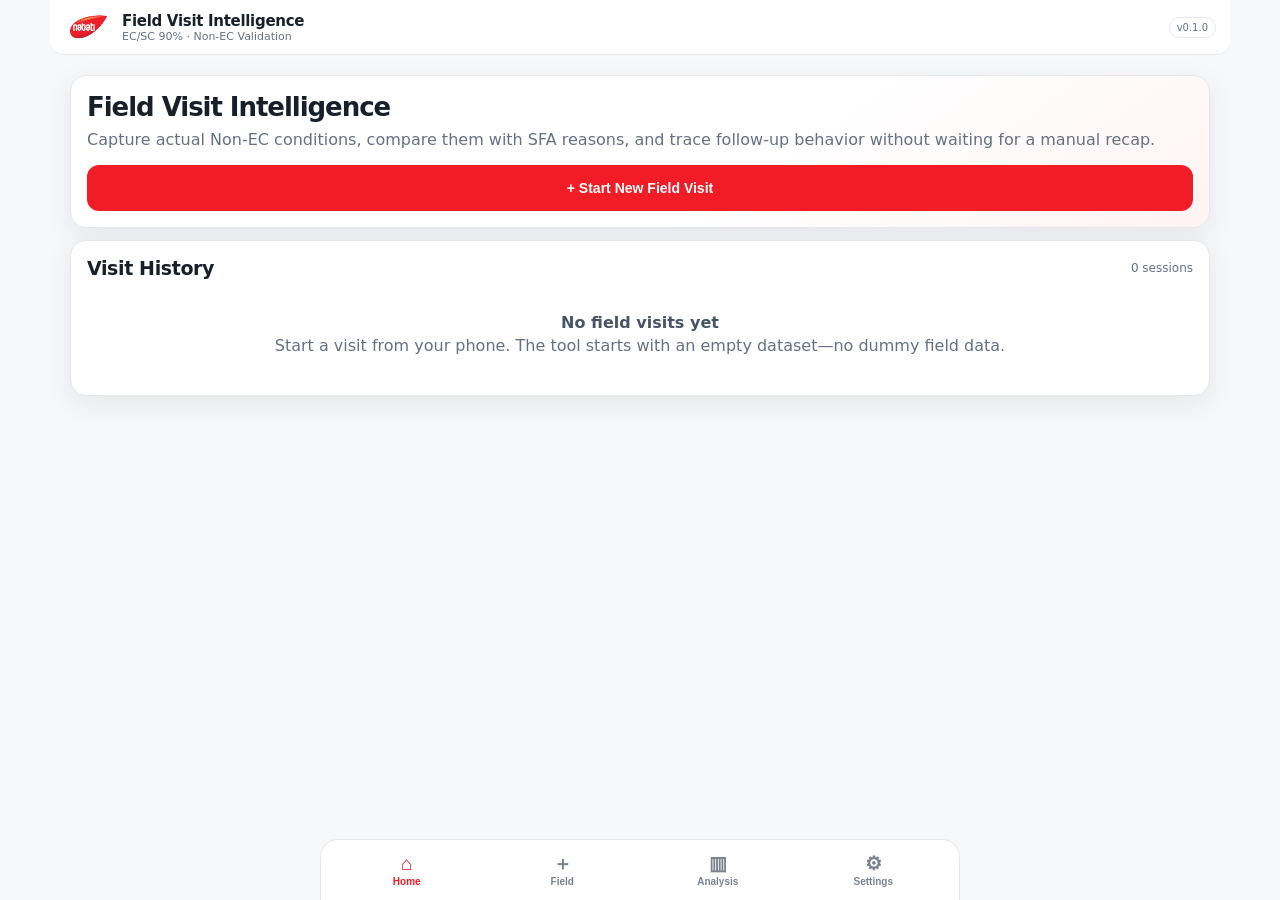
<file: rollback/v0.1.0/index.html>
<!doctype html>
<html lang="en">
<head>
<meta charset="utf-8" />
<meta name="viewport" content="width=device-width,initial-scale=1,viewport-fit=cover" />
<meta name="theme-color" content="#f21c26" />
<title>Nabati Field Visit Intelligence</title>
<style>
:root{
  --red:#f21c26; --red-dark:#c9141d; --ink:#17202a; --muted:#667085; --line:#e5e7eb;
  --bg:#f7f8fa; --card:#fff; --good:#16794b; --warn:#a15c00; --bad:#ba1a1a; --blue:#2457d6;
  --radius:16px; --shadow:0 8px 28px rgba(16,24,40,.08);
}
*{box-sizing:border-box} html,body{margin:0;padding:0;background:var(--bg);color:var(--ink);font-family:Inter,ui-sans-serif,system-ui,-apple-system,BlinkMacSystemFont,"Segoe UI",sans-serif}
body{min-height:100vh}.app{max-width:1180px;margin:0 auto;min-height:100vh;padding-bottom:84px}
.topbar{position:sticky;top:0;z-index:30;background:rgba(255,255,255,.96);backdrop-filter:blur(10px);border-bottom:1px solid var(--line);padding:max(10px,env(safe-area-inset-top)) 14px 10px;display:flex;align-items:center;gap:10px}
.logo{width:48px;height:34px;object-fit:contain}.brand{min-width:0}.brand-title{font-weight:850;letter-spacing:-.02em;font-size:15px}.brand-sub{font-size:11px;color:var(--muted)}
.version{margin-left:auto;font-size:10px;color:var(--muted);padding:4px 7px;border:1px solid var(--line);border-radius:999px;background:white}
main{padding:14px}.screen{display:none}.screen.active{display:block}.card{background:var(--card);border:1px solid var(--line);border-radius:var(--radius);box-shadow:var(--shadow);padding:16px;margin-bottom:12px}
.hero{background:linear-gradient(145deg,#fff 0,#fff 60%,#fff3f3 100%)}
h1,h2,h3,p{margin-top:0}h1{font-size:26px;letter-spacing:-.04em;margin-bottom:8px}h2{font-size:19px;letter-spacing:-.02em;margin-bottom:10px}h3{font-size:15px;margin-bottom:8px}.muted{color:var(--muted)}.small{font-size:12px}.tiny{font-size:10px}
.btn{appearance:none;border:none;border-radius:12px;padding:13px 15px;font-weight:800;font-size:14px;cursor:pointer;display:inline-flex;align-items:center;justify-content:center;gap:8px;min-height:46px}.btn:disabled{opacity:.45;cursor:not-allowed}.btn-primary{background:var(--red);color:#fff}.btn-primary:active{background:var(--red-dark)}.btn-secondary{background:#fff;color:var(--ink);border:1px solid var(--line)}.btn-soft{background:#fff3f3;color:#a91019}.btn-danger{background:#fff0f0;color:var(--bad);border:1px solid #ffd3d3}.btn-block{width:100%}.btn-row{display:flex;gap:8px;flex-wrap:wrap}.btn-row .btn{flex:1}
label{font-size:12px;font-weight:800;color:#344054;display:block;margin-bottom:6px}.field{margin-bottom:14px}.input,.select,.textarea{width:100%;border:1px solid #d8dce3;background:#fff;border-radius:12px;padding:12px 12px;font-size:16px;color:var(--ink);outline:none}.textarea{min-height:86px;resize:vertical}.input:focus,.select:focus,.textarea:focus{border-color:#ef7b80;box-shadow:0 0 0 3px rgba(242,28,38,.1)}
.grid2{display:grid;grid-template-columns:1fr;gap:10px}.grid3{display:grid;grid-template-columns:1fr;gap:10px}.chips{display:grid;grid-template-columns:repeat(2,minmax(0,1fr));gap:8px}.chip{border:1px solid #d9dde4;background:#fff;border-radius:12px;min-height:48px;padding:9px 10px;text-align:left;font-size:13px;font-weight:750;color:#344054;cursor:pointer}.chip.selected{border-color:var(--red);background:#fff1f2;color:#a80f18;box-shadow:0 0 0 2px rgba(242,28,38,.08)}
.result-grid{display:grid;grid-template-columns:1fr 1fr;gap:10px}.result-btn{border-radius:16px;min-height:76px;font-size:20px;font-weight:900;border:1px solid var(--line);background:white;cursor:pointer}.result-btn.ec{color:var(--good)}.result-btn.ne{color:var(--bad)}.result-btn.selected.ec{background:#eaf8f1;border-color:#8bd1ae}.result-btn.selected.ne{background:#fff0f0;border-color:#ffb3b3}
.kpi-grid{display:grid;grid-template-columns:repeat(2,minmax(0,1fr));gap:9px}.kpi{background:#fff;border:1px solid var(--line);border-radius:14px;padding:12px}.kpi-v{font-size:24px;font-weight:900;letter-spacing:-.04em}.kpi-l{font-size:11px;color:var(--muted);font-weight:700}.kpi-good .kpi-v{color:var(--good)}.kpi-bad .kpi-v{color:var(--bad)}
.stat-strip{display:grid;grid-template-columns:repeat(3,1fr);gap:6px;margin-bottom:12px}.stat-mini{background:#f8f9fb;border-radius:10px;padding:8px;text-align:center}.stat-mini b{display:block;font-size:18px}.stat-mini span{font-size:10px;color:var(--muted);font-weight:700}
.stepper{display:flex;gap:5px;margin-bottom:14px}.step-dot{height:5px;flex:1;border-radius:999px;background:#eceef2}.step-dot.on{background:var(--red)}
.call-stage{display:none}.call-stage.active{display:block}.badge{display:inline-flex;align-items:center;padding:5px 8px;border-radius:999px;font-size:11px;font-weight:850}.badge-good{background:#e9f7ef;color:var(--good)}.badge-warn{background:#fff5df;color:var(--warn)}.badge-bad{background:#fff0f0;color:var(--bad)}.badge-muted{background:#f0f2f5;color:#596273}.badge-blue{background:#edf2ff;color:var(--blue)}
.section-head{display:flex;align-items:center;justify-content:space-between;gap:10px;margin-bottom:10px}.section-head h2{margin:0}.list{display:flex;flex-direction:column;gap:8px}.list-card{background:#fff;border:1px solid var(--line);border-radius:14px;padding:12px;cursor:pointer}.list-top{display:flex;align-items:flex-start;justify-content:space-between;gap:8px}.list-title{font-weight:850}.list-meta{font-size:11px;color:var(--muted);margin-top:3px}.metrics-inline{display:flex;gap:8px;flex-wrap:wrap;margin-top:8px}.metric-pill{font-size:11px;padding:5px 7px;background:#f5f6f8;border-radius:999px;font-weight:700}
.empty{padding:24px 10px;text-align:center;color:var(--muted)}.empty strong{display:block;color:#475467;margin-bottom:4px}
.bottom-nav{position:fixed;bottom:0;left:0;right:0;z-index:40;background:rgba(255,255,255,.98);border-top:1px solid var(--line);padding:6px max(8px,env(safe-area-inset-right)) max(6px,env(safe-area-inset-bottom)) max(8px,env(safe-area-inset-left));display:grid;grid-template-columns:repeat(4,1fr)}.nav-btn{background:none;border:none;color:#7a8290;padding:7px 4px;font-size:10px;font-weight:800;cursor:pointer}.nav-btn span{display:block;font-size:19px;line-height:1.2}.nav-btn.active{color:var(--red)}
.table-wrap{overflow:auto;border:1px solid var(--line);border-radius:12px;background:#fff}.table{width:100%;border-collapse:collapse;min-width:620px}.table th,.table td{padding:9px 10px;border-bottom:1px solid var(--line);font-size:11px;text-align:left;vertical-align:top}.table th{background:#f7f8fa;font-weight:850;position:sticky;top:0}.matrix th,.matrix td{text-align:center;min-width:70px}.matrix td.hot{background:#fff1f2;font-weight:850;color:#a80f18}.matrix td.diag{background:#ebf8f1;font-weight:850;color:#106d43}
.finding{border-left:4px solid var(--red);padding:12px 12px 12px 14px;background:#fff;border-radius:10px;border-top:1px solid var(--line);border-right:1px solid var(--line);border-bottom:1px solid var(--line);margin-bottom:9px}.finding-title{font-weight:900;margin-bottom:4px}.finding-evidence{font-size:12px;color:var(--muted);line-height:1.45}.notice{padding:11px 12px;border-radius:12px;background:#fff8e8;color:#744800;font-size:12px;border:1px solid #ffe0a3}.good-note{background:#eef9f3;color:#16633f;border-color:#b9e2cb}.danger-note{background:#fff2f2;color:#9e1a1a;border-color:#ffcaca}
.toolbar{display:flex;gap:8px;overflow:auto;padding-bottom:3px;margin-bottom:12px}.tab{white-space:nowrap;border:1px solid var(--line);background:#fff;padding:9px 11px;border-radius:999px;font-weight:800;font-size:12px;cursor:pointer}.tab.active{background:#191d24;color:white;border-color:#191d24}
hr{border:none;border-top:1px solid var(--line);margin:16px 0}.right{text-align:right}.hidden{display:none!important}.danger-text{color:var(--bad)}.good-text{color:var(--good)}
.reason-row{display:grid;grid-template-columns:1fr 1fr auto;gap:8px;margin-bottom:8px}.reason-row .input{font-size:13px;padding:9px}.icon-btn{border:1px solid var(--line);background:#fff;border-radius:10px;padding:8px;cursor:pointer}
.toast{position:fixed;left:50%;bottom:88px;transform:translateX(-50%) translateY(12px);opacity:0;transition:.2s;background:#1d2939;color:#fff;padding:10px 14px;border-radius:999px;font-size:12px;font-weight:750;z-index:99;pointer-events:none}.toast.show{opacity:1;transform:translateX(-50%) translateY(0)}
#qaPanel{display:none}
@media(min-width:720px){main{padding:20px}.grid2{grid-template-columns:1fr 1fr}.grid3{grid-template-columns:repeat(3,1fr)}.kpi-grid{grid-template-columns:repeat(4,minmax(0,1fr))}.chips{grid-template-columns:repeat(3,minmax(0,1fr))}.bottom-nav{left:50%;transform:translateX(-50%);max-width:700px;border:1px solid var(--line);border-bottom:none;border-radius:18px 18px 0 0}.topbar{border-radius:0 0 14px 14px}.app{padding-bottom:92px}.desktop-cols{display:grid;grid-template-columns:minmax(0,1.35fr) minmax(300px,.65fr);gap:14px;align-items:start}.desktop-sticky{position:sticky;top:78px}.reason-row{grid-template-columns:1fr 1fr 42px}}
@media print{body{background:#fff}.topbar,.bottom-nav,.no-print,.toast{display:none!important}.app{max-width:none;padding:0}main{padding:0}.screen{display:none!important}#analysisScreen{display:block!important}.card{box-shadow:none;border:1px solid #ddd;break-inside:avoid}.toolbar,.analysis-actions{display:none!important}.table-wrap{overflow:visible}.table{min-width:0}.finding{break-inside:avoid}@page{size:A4;margin:12mm}}
</style>
</head>
<body>
<div class="app">
  <header class="topbar">
    <img class="logo" alt="Nabati" src="[data-uri]"/>
    <div class="brand"><div class="brand-title">Field Visit Intelligence</div><div class="brand-sub">EC/SC 90% · Non-EC Validation</div></div>
    <div class="version">v0.1.0</div>
  </header>
  <main>
    <section id="homeScreen" class="screen active"></section>
    <section id="setupScreen" class="screen"></section>
    <section id="visitScreen" class="screen"></section>
    <section id="analysisScreen" class="screen"></section>
    <section id="settingsScreen" class="screen"></section>
  </main>
</div>
<nav class="bottom-nav no-print">
  <button class="nav-btn active" data-nav="home"><span>⌂</span>Home</button>
  <button class="nav-btn" data-nav="field"><span>＋</span>Field</button>
  <button class="nav-btn" data-nav="analysis"><span>▥</span>Analysis</button>
  <button class="nav-btn" data-nav="settings"><span>⚙</span>Settings</button>
</nav>
<div id="toast" class="toast"></div>
<div id="qaPanel"></div>
<script>
(() => {
'use strict';
const VERSION='0.1.0';
const STORAGE_KEY='nabati_fvi_v0_1';
const esc=s=>String(s??'').replace(/[&<>'"]/g,c=>({'&':'&amp;','<':'&lt;','>':'&gt;',"'":'&#39;','"':'&quot;'}[c]));
const uid=(p='id')=>`${p}_${Date.now().toString(36)}_${Math.random().toString(36).slice(2,8)}`;
const pct=(n,d)=>d?Math.round((n/d)*1000)/10:0;
const fmtDate=v=>{if(!v)return''; const d=new Date(v+'T00:00:00'); return isNaN(d)?v:d.toLocaleDateString('en-GB',{day:'2-digit',month:'short',year:'numeric'})};
const nowISO=()=>new Date().toISOString();
const today=()=>{const d=new Date(); const y=d.getFullYear(),m=String(d.getMonth()+1).padStart(2,'0'),day=String(d.getDate()).padStart(2,'0'); return `${y}-${m}-${day}`};
const clone=o=>JSON.parse(JSON.stringify(o));

const DEFAULT_REASONS=[
 {id:'pic',observed:'PIC Availability',sfa:'PIC Availability'},
 {id:'stock',observed:'Stock Still Available',sfa:'Stock'},
 {id:'financial',observed:'Financial / Cash',sfa:'Financial'},
 {id:'closed',observed:'Store Closed',sfa:'Store Closed'},
 {id:'price',observed:'Price',sfa:'Price'},
 {id:'refusal',observed:'No Need / Refusal',sfa:'No Need / Refusal'},
 {id:'competitor',observed:'Competitor',sfa:'Competitor'},
 {id:'product',observed:'Product Issue',sfa:'Product Issue'},
 {id:'other',observed:'Other',sfa:'Other'},
 {id:'unclear',observed:'Unclear',sfa:'Unclear'}
];
const DEFAULT_STATE={
 version:VERSION,
 settings:{observer:'',reasons:DEFAULT_REASONS,thresholds:{highAccuracy:80,mediumAccuracy:60,mismatchFlag:30,minReasonSample:3,catchAllMismatchCount:3}},
 visits:[],selectedVisitId:null
};

const Store={
 load(){try{const raw=localStorage.getItem(STORAGE_KEY); if(!raw)return clone(DEFAULT_STATE); const x=JSON.parse(raw); return this.migrate(x)}catch(e){console.warn(e);return clone(DEFAULT_STATE)}},
 migrate(x){x=x&&typeof x==='object'?x:{}; x.version=VERSION; x.settings={...clone(DEFAULT_STATE.settings),...(x.settings||{})}; x.settings.thresholds={...DEFAULT_STATE.settings.thresholds,...(x.settings.thresholds||{})}; if(!Array.isArray(x.settings.reasons)||!x.settings.reasons.length)x.settings.reasons=clone(DEFAULT_REASONS); if(!Array.isArray(x.visits))x.visits=[]; return x},
 save(){state.version=VERSION; localStorage.setItem(STORAGE_KEY,JSON.stringify(state))},
 activeVisit(){return state.visits.find(v=>v.status==='active')||null},
 visit(id){return state.visits.find(v=>v.id===id)||null},
 upsertVisit(v){const i=state.visits.findIndex(x=>x.id===v.id); if(i>=0)state.visits[i]=v; else state.visits.unshift(v); state.selectedVisitId=v.id; this.save()},
 deleteVisit(id){state.visits=state.visits.filter(v=>v.id!==id); if(state.selectedVisitId===id)state.selectedVisitId=null; this.save()},
 resetAll(){state=clone(DEFAULT_STATE); this.save()}
};
let state=Store.load();
let draft=null;
let callStage=0;
let editingCallId=null;
let analysisTab='overview';

const Domain={
 newVisit(data){return {id:uid('visit'),date:data.date||today(),depot:data.depot.trim(),salesman:data.salesman.trim(),salesmanId:data.salesmanId?.trim()||'',observer:data.observer.trim(),routeTeam:data.routeTeam?.trim()||'',notes:data.notes?.trim()||'',status:'active',startedAt:nowISO(),endedAt:null,calls:[]}},
 newCall(){return {id:uid('call'),seq:0,outletName:'',outletId:'',routeStatus:'JKS',result:null,observedPrimaryId:null,observedSecondaryId:null,evidence:'',sfaReasonId:null,reasonStatusAuto:null,reasonStatusFinal:null,overrideNote:'',sfaSelectionWhy:'',followupPlan:null,canRevisitEarlier:null,constraint:'',quickNote:'',createdAt:nowISO(),updatedAt:nowISO()}},
 classify(call){if(call.result!=='NON_EC')return null; if(!call.observedPrimaryId||call.observedPrimaryId==='unclear'||!call.sfaReasonId||call.sfaReasonId==='unclear')return'UNCLEAR'; if(call.sfaReasonId===call.observedPrimaryId)return'MATCH'; if(call.observedSecondaryId&&call.sfaReasonId===call.observedSecondaryId)return'PARTIAL'; return'MISMATCH'},
 saveCall(visit,call,editId=null){call=clone(call); call.reasonStatusAuto=this.classify(call); call.reasonStatusFinal=call.reasonStatusAuto; call.updatedAt=nowISO(); if(editId){const i=visit.calls.findIndex(x=>x.id===editId); if(i>=0){call.id=editId;call.seq=visit.calls[i].seq;call.createdAt=visit.calls[i].createdAt||call.createdAt;visit.calls[i]=call;}else{call.seq=visit.calls.length+1;visit.calls.push(call)}}else{call.seq=visit.calls.length+1;visit.calls.push(call)} visit.calls.sort((a,b)=>a.seq-b.seq);visit.calls.forEach((c,i)=>c.seq=i+1);Store.upsertVisit(visit); return call},
 label(id,type='observed'){const r=state.settings.reasons.find(x=>x.id===id); return r?r[type]||r.observed:id||''},
 statusBadge(s){return s==='MATCH'?'Match':s==='PARTIAL'?'Partial':s==='MISMATCH'?'Mismatch':'Unclear'}
};

const Analyzer={
 visit(v){
  const calls=v?.calls||[]; const sc=calls.length,ec=calls.filter(c=>c.result==='EC').length,ne=calls.filter(c=>c.result==='NON_EC').length;
  const reasonCalls=calls.filter(c=>c.result==='NON_EC');
  const status={MATCH:0,PARTIAL:0,MISMATCH:0,UNCLEAR:0}; reasonCalls.forEach(c=>status[c.reasonStatusFinal||c.reasonStatusAuto||'UNCLEAR']++);
  const evaluable=status.MATCH+status.PARTIAL+status.MISMATCH;
  const exactRate=pct(status.MATCH,evaluable); const mismatchRate=pct(status.MISMATCH,evaluable);
  const jks=calls.filter(c=>c.routeStatus==='JKS').length;
  const observedCounts={},sfaCounts={},followCounts={},matrix={};
  reasonCalls.forEach(c=>{
    const o=c.observedPrimaryId||'unclear',s=c.sfaReasonId||'unclear'; observedCounts[o]=(observedCounts[o]||0)+1;sfaCounts[s]=(sfaCounts[s]||0)+1;followCounts[c.followupPlan||'Unknown']=(followCounts[c.followupPlan||'Unknown']||0)+1; matrix[s]=matrix[s]||{};matrix[s][o]=(matrix[s][o]||0)+1;
  });
  const bySfa={}; Object.keys(sfaCounts).forEach(id=>{const arr=reasonCalls.filter(c=>(c.sfaReasonId||'unclear')===id);const st={MATCH:0,PARTIAL:0,MISMATCH:0,UNCLEAR:0};arr.forEach(c=>st[c.reasonStatusFinal||c.reasonStatusAuto||'UNCLEAR']++);const ev=st.MATCH+st.PARTIAL+st.MISMATCH;bySfa[id]={n:arr.length,...st,exactRate:pct(st.MATCH,ev),mismatchRate:pct(st.MISMATCH,ev)}});
  const findings=this.findings({sc,ec,ne,status,evaluable,exactRate,mismatchRate,observedCounts,sfaCounts,followCounts,matrix,bySfa,reasonCalls});
  return {sc,ec,ne,ecsc:pct(ec,sc),jks,off:sc-jks,status,evaluable,exactRate,mismatchRate,observedCounts,sfaCounts,followCounts,matrix,bySfa,reasonCalls,findings};
 },
 findings(a){
  const t=state.settings.thresholds; const out=[];
  if(a.evaluable<5){out.push({level:'neutral',title:'Sample is still limited',text:`Only ${a.evaluable} Non-EC cases can currently be evaluated for reason accuracy. Treat early percentages as directional, not conclusive.`})}
  const reliability=a.evaluable<5?'Insufficient sample':a.exactRate>=t.highAccuracy?'High':a.exactRate>=t.mediumAccuracy?'Medium':'Low';
  out.push({level:reliability==='Low'?'bad':reliability==='Medium'?'warn':'good',title:`Non-EC reason reliability: ${reliability}`,text:a.evaluable?`Exact match is ${a.exactRate}% across ${a.evaluable} evaluable Non-EC cases.`:'No evaluable Non-EC cases yet.'});
  const candidates=Object.entries(a.bySfa).filter(([,x])=>x.n>=t.minReasonSample).sort((A,B)=>B[1].mismatchRate-A[1].mismatchRate);
  if(candidates.length){const [id,x]=candidates[0]; if(x.mismatchRate>=t.mismatchFlag)out.push({level:'bad',title:`Potential reason reliability issue: ${Domain.label(id,'sfa')}`,text:`Mismatch is ${x.mismatchRate}% across ${x.n} recorded cases for this SFA reason. Review outlet-level evidence before changing taxonomy or governance.`});}
  for(const [id,x] of candidates){const mism=a.reasonCalls.filter(c=>c.sfaReasonId===id&&(c.reasonStatusFinal||c.reasonStatusAuto)==='MISMATCH'); const actual=new Set(mism.map(c=>c.observedPrimaryId).filter(Boolean)); if(mism.length>=t.catchAllMismatchCount&&actual.size>=2){out.push({level:'warn',title:`Possible broad/default classification: ${Domain.label(id,'sfa')}`,text:`Its ${mism.length} mismatches map to ${actual.size} different observed reasons. This is a field signal to investigate classification fit, UX, habit, or reporting incentives—not proof of intentional miscoding.`});break;}}
  const pic=a.reasonCalls.filter(c=>c.observedPrimaryId==='pic'); if(pic.length>=3){const d1=pic.filter(c=>c.followupPlan==='D+1').length;const share=pct(d1,pic.length);const timingSet=new Set(pic.map(c=>c.followupPlan).filter(Boolean)); if(timingSet.size>1)out.push({level:'neutral',title:'PIC follow-up timing is not consistent',text:`Among ${pic.length} observed PIC cases, ${share}% are planned for D+1 while other cases use different timing. This is a candidate for controlled follow-up validation, not yet a proven treatment.`});}
  const nextJks=a.reasonCalls.filter(c=>c.followupPlan==='Next JKS').length; if(a.ne>=3&&pct(nextJks,a.ne)>=50)out.push({level:'warn',title:'Follow-up is concentrated on Next JKS',text:`${pct(nextJks,a.ne)}% of Non-EC cases are planned for the next JKS. Field notes should be reviewed to determine whether route constraints, outlet instructions, or other factors drive this pattern.`});
  return out;
 }
};

const Exporter={
 download(name,content,type='text/plain;charset=utf-8'){const blob=new Blob([content],{type});const u=URL.createObjectURL(blob);const a=document.createElement('a');a.href=u;a.download=name;document.body.appendChild(a);a.click();a.remove();setTimeout(()=>URL.revokeObjectURL(u),1000)},
 backup(){this.download(`Nabati_FVI_Backup_${today()}.json`,JSON.stringify(state,null,2),'application/json')},
 xmlCell(v,type='String'){const val=String(v??'').replace(/&/g,'&amp;').replace(/</g,'&lt;').replace(/>/g,'&gt;');return `<Cell><Data ss:Type="${type}">${val}</Data></Cell>`},
 worksheet(name,rows){const body=rows.map(r=>`<Row>${r.map(v=>this.xmlCell(v,typeof v==='number'?'Number':'String')).join('')}</Row>`).join('');return `<Worksheet ss:Name="${name.slice(0,31).replace(/[\\\/\?\*\[\]:]/g,'_')}"><Table>${body}</Table></Worksheet>`},
 excel(v){const a=Analyzer.visit(v);const header=['#','Outlet ID','Outlet','JKS / Off Route','Result','Observed Primary','Observed Secondary','SFA Reason','Reason Status','Evidence','Why SFA Reason','Follow-up Plan','Can Revisit Earlier','Constraint / Signal','Quick Note'];
   const calls=v.calls.map(c=>[c.seq,c.outletId,c.outletName,c.routeStatus,c.result,Domain.label(c.observedPrimaryId),Domain.label(c.observedSecondaryId),Domain.label(c.sfaReasonId,'sfa'),Domain.statusBadge(c.reasonStatusFinal||c.reasonStatusAuto),c.evidence,c.sfaSelectionWhy,c.followupPlan,c.canRevisitEarlier,c.constraint,c.quickNote]);
   const ne=calls.filter(r=>r[4]==='NON_EC');
   const accuracy=[['SFA Reason','N','Match','Partial','Mismatch','Unclear','Exact Match %','Mismatch %'],...Object.entries(a.bySfa).map(([id,x])=>[Domain.label(id,'sfa'),x.n,x.MATCH,x.PARTIAL,x.MISMATCH,x.UNCLEAR,x.exactRate,x.mismatchRate])];
   const used=[...new Set([...Object.keys(a.sfaCounts),...Object.keys(a.observedCounts)])]; const matrix=[['SFA \\ Observed',...used.map(id=>Domain.label(id))],...used.map(s=>[Domain.label(s,'sfa'),...used.map(o=>(a.matrix[s]?.[o]||0))])];
   const follow=[['Follow-up Plan','Count','Share %'],...Object.entries(a.followCounts).map(([k,n])=>[k,n,pct(n,a.ne)])];
   const findings=[['Finding','Evidence / Interpretation'],...a.findings.map(f=>[f.title,f.text])];
   const summary=[['Field Visit Intelligence'],['Date',v.date],['Depot',v.depot],['Salesman',v.salesman],['Observer',v.observer],['SC',a.sc],['EC',a.ec],['EC/SC %',a.ecsc],['Non-EC',a.ne],['Exact Match %',a.exactRate],['Mismatch %',a.mismatchRate]];
   const xml=`<?xml version="1.0"?><Workbook xmlns="urn:schemas-microsoft-com:office:spreadsheet" xmlns:o="urn:schemas-microsoft-com:office:office" xmlns:x="urn:schemas-microsoft-com:office:excel" xmlns:ss="urn:schemas-microsoft-com:office:spreadsheet">${this.worksheet('Summary',summary)}${this.worksheet('Call_Log',[header,...calls])}${this.worksheet('Non_EC_Detail',[header,...ne])}${this.worksheet('Reason_Accuracy',accuracy)}${this.worksheet('Mismatch_Matrix',matrix)}${this.worksheet('Follow_Up',follow)}${this.worksheet('Findings',findings)}</Workbook>`;
   this.download(`Field_Visit_${(v.depot||'Depot').replace(/\s+/g,'_')}_${v.date}.xls`,xml,'application/vnd.ms-excel');
 },
 print(){window.print()}
};

const UI={
 show(name){document.querySelectorAll('.screen').forEach(x=>x.classList.remove('active')); const el=document.getElementById(name+'Screen');if(el)el.classList.add('active');document.querySelectorAll('.nav-btn').forEach(b=>b.classList.toggle('active',b.dataset.nav===name||(name==='setup'&&b.dataset.nav==='field')||(name==='visit'&&b.dataset.nav==='field'))); window.scrollTo(0,0);},
 toast(msg){const t=document.getElementById('toast');t.textContent=msg;t.classList.add('show');clearTimeout(this._toast);this._toast=setTimeout(()=>t.classList.remove('show'),1600)},
 renderAll(){this.home();this.setup();this.visit();this.analysis();this.settings()},
 home(){const el=document.getElementById('homeScreen');const active=Store.activeVisit();const visits=[...state.visits].sort((a,b)=>(b.startedAt||'').localeCompare(a.startedAt||''));
  el.innerHTML=`<div class="card hero"><h1>Field Visit Intelligence</h1><p class="muted">Capture actual Non-EC conditions, compare them with SFA reasons, and trace follow-up behavior without waiting for a manual recap.</p>${active?`<button class="btn btn-primary btn-block" data-action="resume">Resume Active Visit · ${active.calls.length} Calls</button>`:`<button class="btn btn-primary btn-block" data-action="newVisit">+ Start New Field Visit</button>`}</div>
  ${active?`<div class="card"><div class="section-head"><h2>Active Visit</h2><span class="badge badge-blue">In Progress</span></div>${this.visitCard(active,true)}</div>`:''}
  <div class="card"><div class="section-head"><h2>Visit History</h2><span class="small muted">${visits.length} sessions</span></div>${visits.length?`<div class="list">${visits.map(v=>this.visitCard(v,false)).join('')}</div>`:`<div class="empty"><strong>No field visits yet</strong>Start a visit from your phone. The tool starts with an empty dataset—no dummy field data.</div>`}</div>`;
 },
 visitCard(v,compact){const a=Analyzer.visit(v);return `<div class="list-card" data-open-visit="${v.id}"><div class="list-top"><div><div class="list-title">${esc(v.depot||'No depot')} · ${esc(v.salesman||'No salesman')}</div><div class="list-meta">${fmtDate(v.date)} · Observer: ${esc(v.observer||'-')}</div></div><span class="badge ${v.status==='active'?'badge-blue':'badge-good'}">${v.status==='active'?'Active':'Completed'}</span></div><div class="metrics-inline"><span class="metric-pill">SC ${a.sc}</span><span class="metric-pill">EC ${a.ec}</span><span class="metric-pill">EC/SC ${a.ecsc}%</span><span class="metric-pill">Mismatch ${a.status.MISMATCH}</span></div></div>`},
 setup(){const el=document.getElementById('setupScreen');el.innerHTML=`<div class="card"><h1>New Field Visit</h1><p class="muted">Keep setup short. You can start logging calls immediately.</p><form id="visitSetupForm"><div class="grid2"><div class="field"><label>Date</label><input class="input" name="date" type="date" value="${today()}" required></div><div class="field"><label>Area / Depot</label><input class="input" name="depot" placeholder="e.g. Purwakarta" required></div><div class="field"><label>Salesman</label><input class="input" name="salesman" placeholder="Name" required></div><div class="field"><label>Salesman ID <span class="muted">(optional)</span></label><input class="input" name="salesmanId" placeholder="ID"></div><div class="field"><label>Observer</label><input class="input" name="observer" value="${esc(state.settings.observer)}" placeholder="Observer" required></div><div class="field"><label>Route / Team <span class="muted">(optional)</span></label><input class="input" name="routeTeam" placeholder="TX / team"></div></div><div class="field"><label>Visit Note <span class="muted">(optional)</span></label><textarea class="textarea" name="notes" placeholder="Purpose / context"></textarea></div><button class="btn btn-primary btn-block" type="submit">Start Field Visit</button></form></div>`},
 visit(){const el=document.getElementById('visitScreen');const v=Store.activeVisit();if(!v){el.innerHTML=`<div class="card"><div class="empty"><strong>No active visit</strong><button class="btn btn-primary" data-action="newVisit">Start New Field Visit</button></div></div>`;return} if(!draft)draft=Domain.newCall(); const a=Analyzer.visit(v);
  el.innerHTML=`<div class="desktop-cols"><div><div class="card"><div class="section-head"><div><h2>${esc(v.depot)} · ${esc(v.salesman)}</h2><div class="small muted">${fmtDate(v.date)} · ${editingCallId?'Editing Call #'+(draft?.seq||''):'Call #'+(v.calls.length+1)}</div></div><button class="btn btn-secondary no-print" data-action="callHistory">History</button></div><div class="stat-strip"><div class="stat-mini"><b>${a.sc}</b><span>SC</span></div><div class="stat-mini"><b>${a.ec}</b><span>EC</span></div><div class="stat-mini"><b>${a.ne}</b><span>NON-EC</span></div></div><div class="stepper">${[0,1,2,3].map(i=>`<div class="step-dot ${i<=callStage?'on':''}"></div>`).join('')}</div><div id="callWizard">${this.callStage(v)}</div></div></div><div class="desktop-sticky"><div class="card"><h3>Live Snapshot</h3><div class="kpi-grid"><div class="kpi"><div class="kpi-v">${a.ecsc}%</div><div class="kpi-l">EC / SC</div></div><div class="kpi"><div class="kpi-v">${a.status.MISMATCH}</div><div class="kpi-l">Mismatch</div></div><div class="kpi"><div class="kpi-v">${a.status.MATCH}</div><div class="kpi-l">Match</div></div><div class="kpi"><div class="kpi-v">${a.off}</div><div class="kpi-l">Off Route</div></div></div><hr><button class="btn btn-secondary btn-block" data-action="liveAnalysis">View Live Analysis</button><button class="btn btn-danger btn-block" style="margin-top:8px" data-action="endVisit">End Field Visit</button></div></div></div>`;
 },
 callStage(v){const reasons=state.settings.reasons; if(callStage===0)return `<div class="call-stage active"><div class="grid2"><div class="field"><label>Outlet Name</label><input id="callOutlet" class="input" value="${esc(draft.outletName)}" placeholder="Outlet name" autocomplete="off"></div><div class="field"><label>Outlet ID <span class="muted">(optional)</span></label><input id="callOutletId" class="input" value="${esc(draft.outletId)}" placeholder="ID"></div></div><div class="field"><label>Route Status</label><div class="btn-row"><button type="button" class="btn ${draft.routeStatus==='JKS'?'btn-primary':'btn-secondary'}" data-set-route="JKS">JKS</button><button type="button" class="btn ${draft.routeStatus==='OFF'?'btn-primary':'btn-secondary'}" data-set-route="OFF">OFF ROUTE</button></div></div><div class="field"><label>Visit Result</label><div class="result-grid"><button type="button" class="result-btn ec ${draft.result==='EC'?'selected':''}" data-set-result="EC">EC</button><button type="button" class="result-btn ne ${draft.result==='NON_EC'?'selected':''}" data-set-result="NON_EC">NON-EC</button></div></div>${draft.result==='EC'?`<button class="btn btn-primary btn-block" data-action="saveEC">${editingCallId?'Update EC Call':'Save EC & Next Call'}</button>`:''}${draft.result==='NON_EC'?`<button class="btn btn-primary btn-block" data-action="nextStage">Continue Non-EC</button>`:''}</div>`;
  if(callStage===1)return `<div class="call-stage active"><h3>What actually happened at the outlet?</h3><p class="small muted">Capture the observed condition before checking the reason selected in SFA.</p><div class="field"><label>Primary Observed Reason</label><div class="chips">${reasons.map(r=>`<button type="button" class="chip ${draft.observedPrimaryId===r.id?'selected':''}" data-observed="${esc(r.id)}">${esc(r.observed)}</button>`).join('')}</div></div><div class="field"><label>Secondary Reason <span class="muted">(optional)</span></label><select id="secondaryReason" class="select"><option value="">None</option>${reasons.filter(r=>r.id!==draft.observedPrimaryId).map(r=>`<option value="${esc(r.id)}" ${draft.observedSecondaryId===r.id?'selected':''}>${esc(r.observed)}</option>`).join('')}</select></div><div class="field"><label>Evidence / What did you hear or observe?</label><textarea id="evidence" class="textarea" placeholder="Fact first; interpretation later">${esc(draft.evidence)}</textarea></div><div class="btn-row"><button class="btn btn-secondary" data-action="prevStage">Back</button><button class="btn btn-primary" data-action="nextStage">Continue</button></div></div>`;
  if(callStage===2){const auto=Domain.classify(draft);return `<div class="call-stage active"><h3>What reason did the salesman select in SFA?</h3><p class="small muted">Let the salesman input independently. Compare only after the SFA reason is captured.</p><div class="field"><label>SFA Non-EC Reason</label><div class="chips">${reasons.map(r=>`<button type="button" class="chip ${draft.sfaReasonId===r.id?'selected':''}" data-sfa="${esc(r.id)}">${esc(r.sfa)}</button>`).join('')}</div></div>${draft.sfaReasonId?`<div class="notice ${auto==='MATCH'?'good-note':auto==='MISMATCH'?'danger-note':''}"><strong>${Domain.statusBadge(auto)}</strong><br><span class="small">Observed: ${esc(Domain.label(draft.observedPrimaryId))} · SFA: ${esc(Domain.label(draft.sfaReasonId,'sfa'))}</span></div>`:''}${auto==='MISMATCH'||auto==='PARTIAL'?`<div class="field" style="margin-top:14px"><label>Why was this SFA reason selected?</label><select id="sfaWhy" class="select"><option value="">Select if known</option>${['Closest available reason','Easiest / fastest to input','No suitable reason in SFA','Habit / default','Supervisor / reporting consideration','Salesman interpretation','Observer did not ask','Other'].map(x=>`<option ${draft.sfaSelectionWhy===x?'selected':''}>${x}</option>`).join('')}</select></div>`:''}<div class="btn-row" style="margin-top:14px"><button class="btn btn-secondary" data-action="prevStage">Back</button><button class="btn btn-primary" data-action="nextStage">Continue</button></div></div>`}
  return `<div class="call-stage active"><h3>What happens next?</h3><div class="field"><label>Planned Revisit / Follow-up</label><div class="chips">${['D+1','D+2','D+3','Within 1 Week','Next JKS','WA / Phone','No Follow-up','Unknown'].map(x=>`<button type="button" class="chip ${draft.followupPlan===x?'selected':''}" data-follow="${x}">${x}</button>`).join('')}</div></div><div class="field"><label>Can Revisit Earlier?</label><div class="btn-row">${['YES','NO','UNKNOWN'].map(x=>`<button type="button" class="btn ${draft.canRevisitEarlier===x?'btn-primary':'btn-secondary'}" data-earlier="${x}">${x}</button>`).join('')}</div></div><div class="field"><label>Constraint / Signal <span class="muted">(optional)</span></label><input id="constraint" class="input" value="${esc(draft.constraint)}" placeholder="JKS, PIC request, stock, workload, distance, etc."></div><div class="field"><label>Quick Note <span class="muted">(optional)</span></label><textarea id="quickNote" class="textarea" placeholder="Short operational note">${esc(draft.quickNote)}</textarea></div><div class="btn-row"><button class="btn btn-secondary" data-action="prevStage">Back</button><button class="btn btn-primary" data-action="saveNE">${editingCallId?'Update Non-EC Call':'Save Non-EC & Next Call'}</button></div></div>`
 },
 analysis(){const el=document.getElementById('analysisScreen');let v=Store.visit(state.selectedVisitId)||Store.activeVisit()||state.visits[0];if(!v){el.innerHTML=`<div class="card"><div class="empty"><strong>No visit data yet</strong>Complete or start a field visit first.</div></div>`;return}state.selectedVisitId=v.id;const a=Analyzer.visit(v);
  el.innerHTML=`<div class="card"><div class="section-head"><div><h1 style="margin:0">Field Visit Result</h1><div class="small muted">${esc(v.depot)} · ${esc(v.salesman)} · ${fmtDate(v.date)}</div></div><span class="badge ${v.status==='active'?'badge-blue':'badge-good'}">${v.status==='active'?'Live':'Completed'}</span></div><div class="kpi-grid"><div class="kpi"><div class="kpi-v">${a.sc}</div><div class="kpi-l">SC</div></div><div class="kpi kpi-good"><div class="kpi-v">${a.ec}</div><div class="kpi-l">EC</div></div><div class="kpi"><div class="kpi-v">${a.ecsc}%</div><div class="kpi-l">EC / SC</div></div><div class="kpi kpi-bad"><div class="kpi-v">${a.ne}</div><div class="kpi-l">Non-EC</div></div></div></div>
  <div class="toolbar no-print">${[['overview','Overview'],['accuracy','Reason Accuracy'],['matrix','Mismatch Matrix'],['followup','Follow-Up'],['evidence','Evidence'],['compare','Compare Visits']].map(([id,l])=>`<button class="tab ${analysisTab===id?'active':''}" data-analysis-tab="${id}">${l}</button>`).join('')}</div>
  <div id="analysisBody">${this.analysisBody(v,a)}</div>
  <div class="card analysis-actions no-print"><h3>Export</h3><div class="grid3"><button class="btn btn-secondary" data-action="exportExcel">Excel Workbook</button><button class="btn btn-secondary" data-action="printSummary">Print / PDF</button><button class="btn btn-secondary" data-action="exportBackup">JSON Backup</button></div></div>`;
 },
 analysisBody(v,a){if(analysisTab==='overview')return `<div class="card"><h2>Reason Reliability</h2><div class="kpi-grid"><div class="kpi kpi-good"><div class="kpi-v">${a.exactRate}%</div><div class="kpi-l">Exact Match</div></div><div class="kpi"><div class="kpi-v">${pct(a.status.PARTIAL,a.ne)}%</div><div class="kpi-l">Partial</div></div><div class="kpi kpi-bad"><div class="kpi-v">${a.mismatchRate}%</div><div class="kpi-l">Mismatch</div></div><div class="kpi"><div class="kpi-v">${a.status.UNCLEAR}</div><div class="kpi-l">Unclear Cases</div></div></div></div><div class="card"><h2>Auto Conclusion</h2><p class="small muted">Rule-based and traceable. Findings are generated only from captured field data.</p>${a.findings.map(f=>`<div class="finding"><div class="finding-title">${esc(f.title)}</div><div class="finding-evidence">${esc(f.text)}</div></div>`).join('')}</div>`;
  if(analysisTab==='accuracy'){const rows=Object.entries(a.bySfa).sort((A,B)=>B[1].n-A[1].n);return `<div class="card"><h2>Reason Accuracy by SFA Reason</h2>${rows.length?`<div class="table-wrap"><table class="table"><thead><tr><th>SFA Reason</th><th>N</th><th>Match</th><th>Partial</th><th>Mismatch</th><th>Unclear</th><th>Exact Match</th><th>Mismatch</th></tr></thead><tbody>${rows.map(([id,x])=>`<tr><td><b>${esc(Domain.label(id,'sfa'))}</b></td><td>${x.n}</td><td>${x.MATCH}</td><td>${x.PARTIAL}</td><td>${x.MISMATCH}</td><td>${x.UNCLEAR}</td><td>${x.exactRate}%</td><td>${x.mismatchRate}%</td></tr>`).join('')}</tbody></table></div>`:`<div class="empty">No Non-EC reasons captured yet.</div>`}</div>`}
  if(analysisTab==='matrix'){const used=[...new Set([...Object.keys(a.sfaCounts),...Object.keys(a.observedCounts)])];return `<div class="card"><h2>SFA Reason → Observed Real Reason</h2><p class="small muted">Rows are SFA reasons; columns are observed primary reasons. Tap Evidence tab to inspect individual cases.</p>${used.length?`<div class="table-wrap"><table class="table matrix"><thead><tr><th>SFA \\ Observed</th>${used.map(o=>`<th>${esc(Domain.label(o))}</th>`).join('')}</tr></thead><tbody>${used.map(s=>`<tr><th>${esc(Domain.label(s,'sfa'))}</th>${used.map(o=>{const n=a.matrix[s]?.[o]||0;return `<td class="${n?(s===o?'diag':'hot'):''}">${n||''}</td>`}).join('')}</tr>`).join('')}</tbody></table></div>`:`<div class="empty">No matrix data yet.</div>`}</div>`}
  if(analysisTab==='followup'){const rows=Object.entries(a.followCounts).sort((A,B)=>B[1]-A[1]);return `<div class="card"><h2>Planned Follow-Up</h2>${rows.length?`<div class="table-wrap"><table class="table"><thead><tr><th>Plan</th><th>Count</th><th>Share of Non-EC</th></tr></thead><tbody>${rows.map(([k,n])=>`<tr><td><b>${esc(k)}</b></td><td>${n}</td><td>${pct(n,a.ne)}%</td></tr>`).join('')}</tbody></table></div>`:`<div class="empty">No follow-up data yet.</div>`}<hr><p class="small muted">v0.1 captures planned follow-up. Actual recovery (revisited / recovered EC / repeated Non-EC) is intentionally not inferred until a later visit result is recorded in a future version.</p></div>`}
  if(analysisTab==='evidence'){const rows=a.reasonCalls;return `<div class="card"><h2>Outlet-Level Evidence</h2>${rows.length?`<div class="list">${rows.map(c=>`<div class="list-card"><div class="list-top"><div><div class="list-title">#${c.seq} · ${esc(c.outletName||c.outletId||'Outlet')}</div><div class="list-meta">Observed: ${esc(Domain.label(c.observedPrimaryId))} · SFA: ${esc(Domain.label(c.sfaReasonId,'sfa'))}</div></div><span class="badge ${c.reasonStatusFinal==='MATCH'?'badge-good':c.reasonStatusFinal==='MISMATCH'?'badge-bad':c.reasonStatusFinal==='PARTIAL'?'badge-warn':'badge-muted'}">${Domain.statusBadge(c.reasonStatusFinal||c.reasonStatusAuto)}</span></div>${c.evidence?`<div class="small" style="margin-top:8px"><b>Evidence:</b> ${esc(c.evidence)}</div>`:''}${c.sfaSelectionWhy?`<div class="small muted" style="margin-top:5px"><b>Why SFA reason:</b> ${esc(c.sfaSelectionWhy)}</div>`:''}<div class="small muted" style="margin-top:5px"><b>Follow-up:</b> ${esc(c.followupPlan||'Unknown')} ${c.constraint?'· '+esc(c.constraint):''}</div></div>`).join('')}</div>`:`<div class="empty">No Non-EC evidence captured yet.</div>`}</div>`}
  const visits=state.visits.filter(x=>x.calls.length);return `<div class="card"><h2>Compare Visits</h2><p class="small muted">Useful after multiple ride-alongs to see whether reason-coding patterns are systemic or session-specific.</p>${visits.length?`<div class="table-wrap"><table class="table"><thead><tr><th>Date</th><th>Depot</th><th>Salesman</th><th>SC</th><th>EC/SC</th><th>Exact Match</th><th>Mismatch</th><th>Non-EC</th></tr></thead><tbody>${visits.map(x=>{const z=Analyzer.visit(x);return `<tr data-select-analysis="${x.id}" style="cursor:pointer"><td>${fmtDate(x.date)}</td><td>${esc(x.depot)}</td><td>${esc(x.salesman)}</td><td>${z.sc}</td><td>${z.ecsc}%</td><td>${z.exactRate}%</td><td>${z.mismatchRate}%</td><td>${z.ne}</td></tr>`}).join('')}</tbody></table></div>`:`<div class="empty">No visits to compare.</div>`}</div>`},
 settings(){const el=document.getElementById('settingsScreen');const t=state.settings.thresholds;el.innerHTML=`<div class="card"><h1>Settings</h1><p class="muted">Business parameters are configurable; field data is stored locally in this browser.</p><div class="field"><label>Default Observer</label><input id="settingObserver" class="input" value="${esc(state.settings.observer)}" placeholder="Observer name"></div><button class="btn btn-primary" data-action="saveSettings">Save Settings</button></div><div class="card"><h2>Reason Taxonomy Mapping</h2><p class="small muted">Each row is one canonical reason with an observed label and the corresponding SFA label. This allows “Stock Still Available” to match “Stock” without manual recoding.</p><div id="reasonSettings">${state.settings.reasons.map((r,i)=>`<div class="reason-row" data-reason-row="${i}"><input class="input reason-observed" value="${esc(r.observed)}" aria-label="Observed label"><input class="input reason-sfa" value="${esc(r.sfa)}" aria-label="SFA label"><button class="icon-btn" data-delete-reason="${i}" title="Delete">×</button></div>`).join('')}</div><button class="btn btn-secondary" data-action="addReason">+ Add Reason</button><button class="btn btn-primary" style="margin-left:6px" data-action="saveReasons">Save Taxonomy</button></div><div class="card"><h2>Conclusion Thresholds</h2><div class="grid2"><div class="field"><label>High accuracy ≥ %</label><input id="thHigh" class="input" type="number" value="${t.highAccuracy}" min="0" max="100"></div><div class="field"><label>Medium accuracy ≥ %</label><input id="thMed" class="input" type="number" value="${t.mediumAccuracy}" min="0" max="100"></div><div class="field"><label>Mismatch flag ≥ %</label><input id="thMismatch" class="input" type="number" value="${t.mismatchFlag}" min="0" max="100"></div><div class="field"><label>Minimum cases / reason</label><input id="thMin" class="input" type="number" value="${t.minReasonSample}" min="1"></div></div><button class="btn btn-primary" data-action="saveThresholds">Save Thresholds</button></div><div class="card"><h2>Data & Backup</h2><p class="small muted">GitHub Pages hosts the application only. Field data stays in this browser unless you export it.</p><div class="grid3"><button class="btn btn-secondary" data-action="exportBackup">Export JSON Backup</button><label class="btn btn-secondary" style="cursor:pointer">Import JSON<input id="importBackup" type="file" accept="application/json" hidden></label><button class="btn btn-danger" data-action="resetAll">Reset All Local Data</button></div></div>`}
};

function persistDraftInputs(){const g=id=>document.getElementById(id); if(g('callOutlet'))draft.outletName=g('callOutlet').value; if(g('callOutletId'))draft.outletId=g('callOutletId').value;if(g('secondaryReason'))draft.observedSecondaryId=g('secondaryReason').value||null;if(g('evidence'))draft.evidence=g('evidence').value;if(g('sfaWhy'))draft.sfaSelectionWhy=g('sfaWhy').value;if(g('constraint'))draft.constraint=g('constraint').value;if(g('quickNote'))draft.quickNote=g('quickNote').value}
function resetDraft(){draft=Domain.newCall();callStage=0;editingCallId=null;}
function ensureOutlet(){persistDraftInputs();if(!draft.outletName.trim()&&!draft.outletId.trim()){UI.toast('Enter outlet name or ID');return false}return true}
function startNewVisit(form){const fd=new FormData(form);const active=Store.activeVisit();if(active){UI.toast('Finish the active visit first');return}const v=Domain.newVisit(Object.fromEntries(fd.entries()));state.settings.observer=v.observer;Store.upsertVisit(v);resetDraft();UI.renderAll();UI.show('visit')}
function endVisit(){const v=Store.activeVisit();if(!v)return;if(!confirm(`End visit with ${v.calls.length} recorded calls?`))return;v.status='completed';v.endedAt=nowISO();Store.upsertVisit(v);resetDraft();analysisTab='overview';UI.renderAll();UI.show('analysis')}
function editHistory(){const v=Store.activeVisit();if(!v)return;const rows=v.calls.map(c=>`<tr><td>${c.seq}</td><td>${esc(c.outletName||c.outletId)}</td><td>${c.routeStatus}</td><td>${c.result}</td><td>${c.result==='NON_EC'?esc(Domain.label(c.sfaReasonId,'sfa')):''}</td><td>${c.result==='NON_EC'?Domain.statusBadge(c.reasonStatusFinal||c.reasonStatusAuto):''}</td><td><div class="btn-row"><button class="icon-btn" data-edit-call="${c.id}">✎</button><button class="icon-btn" data-delete-call="${c.id}">×</button></div></td></tr>`).join('');document.getElementById('callWizard').innerHTML=`<h3>Current Call History</h3><div class="table-wrap"><table class="table"><thead><tr><th>#</th><th>Outlet</th><th>Route</th><th>Result</th><th>SFA Reason</th><th>Status</th><th></th></tr></thead><tbody>${rows||'<tr><td colspan="7">No calls yet.</td></tr>'}</tbody></table></div><button class="btn btn-secondary btn-block" style="margin-top:10px" data-action="backToEntry">Back to Call Entry</button>`}

function handleClick(e){const b=e.target.closest('button,[data-open-visit],[data-select-analysis]');if(!b)return;
 if(b.dataset.nav){const n=b.dataset.nav;if(n==='home'){UI.renderAll();UI.show('home')}else if(n==='field'){if(Store.activeVisit()){UI.visit();UI.show('visit')}else{UI.setup();UI.show('setup')}}else if(n==='analysis'){analysisTab='overview';UI.analysis();UI.show('analysis')}else{UI.settings();UI.show('settings')}return}
 if(b.dataset.openVisit){state.selectedVisitId=b.dataset.openVisit;Store.save();const v=Store.visit(b.dataset.openVisit);if(v?.status==='active'){UI.visit();UI.show('visit')}else{analysisTab='overview';UI.analysis();UI.show('analysis')}return}
 if(b.dataset.selectAnalysis){state.selectedVisitId=b.dataset.selectAnalysis;Store.save();analysisTab='overview';UI.analysis();return}
 if(b.dataset.analysisTab){analysisTab=b.dataset.analysisTab;UI.analysis();return}
 if(b.dataset.setRoute){persistDraftInputs();draft.routeStatus=b.dataset.setRoute;UI.visit();return}
 if(b.dataset.setResult){persistDraftInputs();draft.result=b.dataset.setResult;UI.visit();return}
 if(b.dataset.observed){persistDraftInputs();draft.observedPrimaryId=b.dataset.observed;if(draft.observedSecondaryId===draft.observedPrimaryId)draft.observedSecondaryId=null;UI.visit();return}
 if(b.dataset.sfa){persistDraftInputs();draft.sfaReasonId=b.dataset.sfa;draft.reasonStatusAuto=Domain.classify(draft);draft.reasonStatusFinal=draft.reasonStatusAuto;UI.visit();return}
 if(b.dataset.follow){persistDraftInputs();draft.followupPlan=b.dataset.follow;UI.visit();return}
 if(b.dataset.earlier){persistDraftInputs();draft.canRevisitEarlier=b.dataset.earlier;UI.visit();return}
 if(b.dataset.editCall){const v=Store.activeVisit();const c=v?.calls.find(x=>x.id===b.dataset.editCall);if(c){draft=clone(c);editingCallId=c.id;callStage=0;UI.visit();UI.toast('Editing call #'+c.seq)}return}
 if(b.dataset.deleteCall){const v=Store.activeVisit();if(confirm('Delete this call?')){v.calls=v.calls.filter(c=>c.id!==b.dataset.deleteCall);v.calls.forEach((c,i)=>c.seq=i+1);Store.upsertVisit(v);UI.visit();editHistory()}return}
 if(b.dataset.deleteReason!==undefined){const i=Number(b.dataset.deleteReason);if(state.settings.reasons.length<=2){UI.toast('Keep at least two reasons');return}state.settings.reasons.splice(i,1);Store.save();UI.settings();return}
 const a=b.dataset.action;if(!a)return;
 if(a==='newVisit'){UI.setup();UI.show('setup')}
 if(a==='resume'){UI.visit();UI.show('visit')}
 if(a==='nextStage'){persistDraftInputs();if(callStage===0&&!ensureOutlet())return;if(callStage===1&&!draft.observedPrimaryId){UI.toast('Select observed reason');return}if(callStage===2&&!draft.sfaReasonId){UI.toast('Select SFA reason');return}callStage=Math.min(3,callStage+1);UI.visit()}
 if(a==='prevStage'){persistDraftInputs();callStage=Math.max(0,callStage-1);UI.visit()}
 if(a==='saveEC'){if(!ensureOutlet())return;const v=Store.activeVisit();draft.result='EC';Domain.saveCall(v,draft,editingCallId);const wasEdit=!!editingCallId;resetDraft();UI.renderAll();UI.show('visit');UI.toast(wasEdit?'Call updated':'EC saved')}
 if(a==='saveNE'){persistDraftInputs();if(!draft.followupPlan){UI.toast('Select follow-up plan');return}const v=Store.activeVisit();draft.result='NON_EC';Domain.saveCall(v,draft,editingCallId);const wasEdit=!!editingCallId;resetDraft();UI.renderAll();UI.show('visit');UI.toast(wasEdit?'Call updated':'Non-EC saved')}
 if(a==='callHistory'){persistDraftInputs();editHistory()}
 if(a==='backToEntry'){UI.visit()}
 if(a==='liveAnalysis'){const v=Store.activeVisit();state.selectedVisitId=v.id;Store.save();analysisTab='overview';UI.analysis();UI.show('analysis')}
 if(a==='endVisit')endVisit();
 if(a==='exportExcel'){const v=Store.visit(state.selectedVisitId)||Store.activeVisit();if(v)Exporter.excel(v)}
 if(a==='printSummary')Exporter.print();
 if(a==='exportBackup')Exporter.backup();
 if(a==='saveSettings'){state.settings.observer=document.getElementById('settingObserver').value.trim();Store.save();UI.renderAll();UI.toast('Settings saved')}
 if(a==='addReason'){state.settings.reasons.push({id:uid('reason'),observed:'New Observed Reason',sfa:'New SFA Reason'});Store.save();UI.settings()}
 if(a==='saveReasons'){document.querySelectorAll('[data-reason-row]').forEach((row,i)=>{if(state.settings.reasons[i]){state.settings.reasons[i].observed=row.querySelector('.reason-observed').value.trim()||state.settings.reasons[i].observed;state.settings.reasons[i].sfa=row.querySelector('.reason-sfa').value.trim()||state.settings.reasons[i].sfa}});Store.save();UI.renderAll();UI.toast('Taxonomy saved')}
 if(a==='saveThresholds'){const n=id=>Number(document.getElementById(id).value);state.settings.thresholds.highAccuracy=n('thHigh');state.settings.thresholds.mediumAccuracy=n('thMed');state.settings.thresholds.mismatchFlag=n('thMismatch');state.settings.thresholds.minReasonSample=Math.max(1,n('thMin'));Store.save();UI.renderAll();UI.toast('Thresholds saved')}
 if(a==='resetAll'){if(confirm('Delete all locally stored field-visit data and settings from this browser?')){Store.resetAll();resetDraft();UI.renderAll();UI.show('home');UI.toast('Local data reset')}}
}

if(typeof document!=='undefined'&&document.addEventListener){
document.addEventListener('click',handleClick);
document.addEventListener('submit',e=>{if(e.target.id==='visitSetupForm'){e.preventDefault();startNewVisit(e.target)}});
document.addEventListener('change',e=>{if(e.target.id==='importBackup'){const f=e.target.files?.[0];if(!f)return;const r=new FileReader();r.onload=()=>{try{const x=JSON.parse(r.result);state=Store.migrate(x);Store.save();resetDraft();UI.renderAll();UI.show('home');UI.toast('Backup imported')}catch(err){alert('Invalid backup file')}};r.readAsText(f)}});
document.addEventListener('input',e=>{if(['callOutlet','callOutletId','evidence','constraint','quickNote'].includes(e.target.id))persistDraftInputs()});
}

function runQA(){
 const original=localStorage.getItem(STORAGE_KEY); const qa=[]; const assert=(name,cond,detail='')=>qa.push({name,status:cond?'PASS':'FAIL',detail});
 try{
  state=clone(DEFAULT_STATE);Store.save();
  const v=Domain.newVisit({date:'2026-08-11',depot:'QA Depot',salesman:'QA Salesman',observer:'QA'});Store.upsertVisit(v);assert('QA-001 Create visit',!!Store.activeVisit());
  let c=Domain.newCall();c.outletName='Outlet A';c.routeStatus='JKS';c.result='EC';Domain.saveCall(v,c);assert('QA-002 Save EC call',v.calls.length===1&&Analyzer.visit(v).ec===1);
  c=Domain.newCall();c.outletName='Outlet B';c.result='NON_EC';c.observedPrimaryId='pic';c.sfaReasonId='pic';c.followupPlan='D+1';Domain.saveCall(v,c);assert('QA-003 Match classification',v.calls[1].reasonStatusFinal==='MATCH');
  c=Domain.newCall();c.outletName='Outlet C';c.result='NON_EC';c.observedPrimaryId='financial';c.sfaReasonId='pic';c.followupPlan='Next JKS';Domain.saveCall(v,c);assert('QA-004 Mismatch classification',v.calls[2].reasonStatusFinal==='MISMATCH');
  c=Domain.newCall();c.outletName='Outlet D';c.result='NON_EC';c.observedPrimaryId='financial';c.observedSecondaryId='stock';c.sfaReasonId='stock';c.followupPlan='D+2';Domain.saveCall(v,c);assert('QA-005 Partial classification',v.calls[3].reasonStatusFinal==='PARTIAL');
  const a=Analyzer.visit(v);assert('QA-006 KPI reconciliation',a.sc===4&&a.ec===1&&a.ne===3&&a.status.MATCH===1&&a.status.MISMATCH===1&&a.status.PARTIAL===1,JSON.stringify(a.status));
  const xml=(()=>{const rows=[['A','B'],[1,2]];return Exporter.worksheet('Test',rows)})();assert('QA-007 Excel XML generation',xml.includes('<Worksheet')&&xml.includes('<Row>'));
  const saved=JSON.parse(localStorage.getItem(STORAGE_KEY));assert('QA-008 Local persistence',saved.visits.length===1&&saved.visits[0].calls.length===4);
  UI.renderAll();assert('QA-009 UI render',document.getElementById('homeScreen').innerHTML.length>100&&document.getElementById('visitScreen').innerHTML.length>100);
 }catch(err){qa.push({name:'QA runtime',status:'FAIL',detail:String(err?.stack||err)})}
 finally{if(original===null)localStorage.removeItem(STORAGE_KEY);else localStorage.setItem(STORAGE_KEY,original);state=Store.load();UI.renderAll()}
 const panel=document.getElementById('qaPanel');panel.style.display='block';panel.innerHTML=`<pre id="qaResults">${esc(JSON.stringify(qa,null,2))}</pre>`;console.log('QA_RESULTS',qa);
}
globalThis.__FVI_TEST__={Domain,Analyzer,Store,Exporter,DEFAULT_STATE,clone,getState:()=>state,setState:x=>{state=x}};
if(typeof document!=='undefined'&&document.getElementById){UI.renderAll();if(new URLSearchParams(location.search).get('qa')==='1')runQA();}
})();
</script>
</body>
</html>
</file>
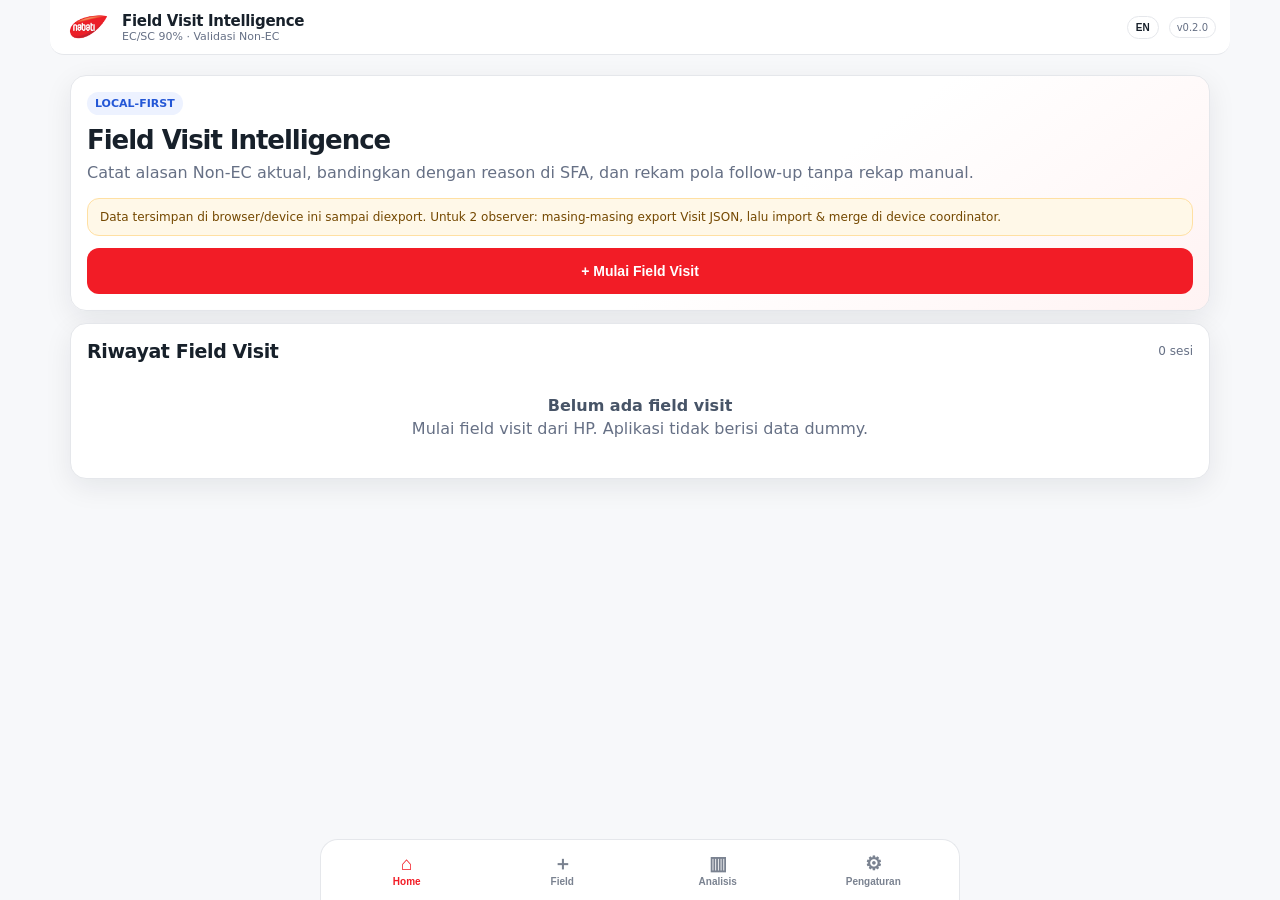
<file: rollback/v0.2.0/index.html>
<!doctype html>
<html lang="en">
<head>
<meta charset="utf-8" />
<meta name="viewport" content="width=device-width,initial-scale=1,viewport-fit=cover" />
<meta name="theme-color" content="#f21c26" />
<title>Nabati Field Visit Intelligence</title>
<style>
:root{
  --red:#f21c26; --red-dark:#c9141d; --ink:#17202a; --muted:#667085; --line:#e5e7eb;
  --bg:#f7f8fa; --card:#fff; --good:#16794b; --warn:#a15c00; --bad:#ba1a1a; --blue:#2457d6;
  --radius:16px; --shadow:0 8px 28px rgba(16,24,40,.08);
}
*{box-sizing:border-box} html,body{margin:0;padding:0;background:var(--bg);color:var(--ink);font-family:Inter,ui-sans-serif,system-ui,-apple-system,BlinkMacSystemFont,"Segoe UI",sans-serif}
body{min-height:100vh}.app{max-width:1180px;margin:0 auto;min-height:100vh;padding-bottom:84px}
.topbar{position:sticky;top:0;z-index:30;background:rgba(255,255,255,.96);backdrop-filter:blur(10px);border-bottom:1px solid var(--line);padding:max(10px,env(safe-area-inset-top)) 14px 10px;display:flex;align-items:center;gap:10px}
.logo{width:48px;height:34px;object-fit:contain}.brand{min-width:0}.brand-title{font-weight:850;letter-spacing:-.02em;font-size:15px}.brand-sub{font-size:11px;color:var(--muted)}
.version{margin-left:auto;font-size:10px;color:var(--muted);padding:4px 7px;border:1px solid var(--line);border-radius:999px;background:white}
main{padding:14px}.screen{display:none}.screen.active{display:block}.card{background:var(--card);border:1px solid var(--line);border-radius:var(--radius);box-shadow:var(--shadow);padding:16px;margin-bottom:12px}
.hero{background:linear-gradient(145deg,#fff 0,#fff 60%,#fff3f3 100%)}
h1,h2,h3,p{margin-top:0}h1{font-size:26px;letter-spacing:-.04em;margin-bottom:8px}h2{font-size:19px;letter-spacing:-.02em;margin-bottom:10px}h3{font-size:15px;margin-bottom:8px}.muted{color:var(--muted)}.small{font-size:12px}.tiny{font-size:10px}
.btn{appearance:none;border:none;border-radius:12px;padding:13px 15px;font-weight:800;font-size:14px;cursor:pointer;display:inline-flex;align-items:center;justify-content:center;gap:8px;min-height:46px}.btn:disabled{opacity:.45;cursor:not-allowed}.btn-primary{background:var(--red);color:#fff}.btn-primary:active{background:var(--red-dark)}.btn-secondary{background:#fff;color:var(--ink);border:1px solid var(--line)}.btn-soft{background:#fff3f3;color:#a91019}.btn-danger{background:#fff0f0;color:var(--bad);border:1px solid #ffd3d3}.btn-block{width:100%}.btn-row{display:flex;gap:8px;flex-wrap:wrap}.btn-row .btn{flex:1}
label{font-size:12px;font-weight:800;color:#344054;display:block;margin-bottom:6px}.field{margin-bottom:14px}.input,.select,.textarea{width:100%;border:1px solid #d8dce3;background:#fff;border-radius:12px;padding:12px 12px;font-size:16px;color:var(--ink);outline:none}.textarea{min-height:86px;resize:vertical}.input:focus,.select:focus,.textarea:focus{border-color:#ef7b80;box-shadow:0 0 0 3px rgba(242,28,38,.1)}
.grid2{display:grid;grid-template-columns:1fr;gap:10px}.grid3{display:grid;grid-template-columns:1fr;gap:10px}.chips{display:grid;grid-template-columns:repeat(2,minmax(0,1fr));gap:8px}.chip{border:1px solid #d9dde4;background:#fff;border-radius:12px;min-height:48px;padding:9px 10px;text-align:left;font-size:13px;font-weight:750;color:#344054;cursor:pointer}.chip.selected{border-color:var(--red);background:#fff1f2;color:#a80f18;box-shadow:0 0 0 2px rgba(242,28,38,.08)}
.result-grid{display:grid;grid-template-columns:1fr 1fr;gap:10px}.result-btn{border-radius:16px;min-height:76px;font-size:20px;font-weight:900;border:1px solid var(--line);background:white;cursor:pointer}.result-btn.ec{color:var(--good)}.result-btn.ne{color:var(--bad)}.result-btn.selected.ec{background:#eaf8f1;border-color:#8bd1ae}.result-btn.selected.ne{background:#fff0f0;border-color:#ffb3b3}
.kpi-grid{display:grid;grid-template-columns:repeat(2,minmax(0,1fr));gap:9px}.kpi{background:#fff;border:1px solid var(--line);border-radius:14px;padding:12px}.kpi-v{font-size:24px;font-weight:900;letter-spacing:-.04em}.kpi-l{font-size:11px;color:var(--muted);font-weight:700}.kpi-good .kpi-v{color:var(--good)}.kpi-bad .kpi-v{color:var(--bad)}
.stat-strip{display:grid;grid-template-columns:repeat(3,1fr);gap:6px;margin-bottom:12px}.stat-mini{background:#f8f9fb;border-radius:10px;padding:8px;text-align:center}.stat-mini b{display:block;font-size:18px}.stat-mini span{font-size:10px;color:var(--muted);font-weight:700}
.stepper{display:flex;gap:5px;margin-bottom:14px}.step-dot{height:5px;flex:1;border-radius:999px;background:#eceef2}.step-dot.on{background:var(--red)}
.call-stage{display:none}.call-stage.active{display:block}.badge{display:inline-flex;align-items:center;padding:5px 8px;border-radius:999px;font-size:11px;font-weight:850}.badge-good{background:#e9f7ef;color:var(--good)}.badge-warn{background:#fff5df;color:var(--warn)}.badge-bad{background:#fff0f0;color:var(--bad)}.badge-muted{background:#f0f2f5;color:#596273}.badge-blue{background:#edf2ff;color:var(--blue)}
.section-head{display:flex;align-items:center;justify-content:space-between;gap:10px;margin-bottom:10px}.section-head h2{margin:0}.list{display:flex;flex-direction:column;gap:8px}.list-card{background:#fff;border:1px solid var(--line);border-radius:14px;padding:12px;cursor:pointer}.list-top{display:flex;align-items:flex-start;justify-content:space-between;gap:8px}.list-title{font-weight:850}.list-meta{font-size:11px;color:var(--muted);margin-top:3px}.metrics-inline{display:flex;gap:8px;flex-wrap:wrap;margin-top:8px}.metric-pill{font-size:11px;padding:5px 7px;background:#f5f6f8;border-radius:999px;font-weight:700}
.empty{padding:24px 10px;text-align:center;color:var(--muted)}.empty strong{display:block;color:#475467;margin-bottom:4px}
.bottom-nav{position:fixed;bottom:0;left:0;right:0;z-index:40;background:rgba(255,255,255,.98);border-top:1px solid var(--line);padding:6px max(8px,env(safe-area-inset-right)) max(6px,env(safe-area-inset-bottom)) max(8px,env(safe-area-inset-left));display:grid;grid-template-columns:repeat(4,1fr)}.nav-btn{background:none;border:none;color:#7a8290;padding:7px 4px;font-size:10px;font-weight:800;cursor:pointer}.nav-btn span{display:block;font-size:19px;line-height:1.2}.nav-btn.active{color:var(--red)}
.table-wrap{overflow:auto;border:1px solid var(--line);border-radius:12px;background:#fff}.table{width:100%;border-collapse:collapse;min-width:620px}.table th,.table td{padding:9px 10px;border-bottom:1px solid var(--line);font-size:11px;text-align:left;vertical-align:top}.table th{background:#f7f8fa;font-weight:850;position:sticky;top:0}.matrix th,.matrix td{text-align:center;min-width:70px}.matrix td.hot{background:#fff1f2;font-weight:850;color:#a80f18}.matrix td.diag{background:#ebf8f1;font-weight:850;color:#106d43}
.finding{border-left:4px solid var(--red);padding:12px 12px 12px 14px;background:#fff;border-radius:10px;border-top:1px solid var(--line);border-right:1px solid var(--line);border-bottom:1px solid var(--line);margin-bottom:9px}.finding-title{font-weight:900;margin-bottom:4px}.finding-evidence{font-size:12px;color:var(--muted);line-height:1.45}.notice{padding:11px 12px;border-radius:12px;background:#fff8e8;color:#744800;font-size:12px;border:1px solid #ffe0a3}.good-note{background:#eef9f3;color:#16633f;border-color:#b9e2cb}.danger-note{background:#fff2f2;color:#9e1a1a;border-color:#ffcaca}
.toolbar{display:flex;gap:8px;overflow:auto;padding-bottom:3px;margin-bottom:12px}.tab{white-space:nowrap;border:1px solid var(--line);background:#fff;padding:9px 11px;border-radius:999px;font-weight:800;font-size:12px;cursor:pointer}.tab.active{background:#191d24;color:white;border-color:#191d24}
hr{border:none;border-top:1px solid var(--line);margin:16px 0}.right{text-align:right}.hidden{display:none!important}.danger-text{color:var(--bad)}.good-text{color:var(--good)}
.reason-row{display:grid;grid-template-columns:1fr 1fr auto;gap:8px;margin-bottom:8px}.reason-row .input{font-size:13px;padding:9px}.icon-btn{border:1px solid var(--line);background:#fff;border-radius:10px;padding:8px;cursor:pointer}
.toast{position:fixed;left:50%;bottom:88px;transform:translateX(-50%) translateY(12px);opacity:0;transition:.2s;background:#1d2939;color:#fff;padding:10px 14px;border-radius:999px;font-size:12px;font-weight:750;z-index:99;pointer-events:none}.toast.show{opacity:1;transform:translateX(-50%) translateY(0)}
#qaPanel{display:none}
@media(min-width:720px){main{padding:20px}.grid2{grid-template-columns:1fr 1fr}.grid3{grid-template-columns:repeat(3,1fr)}.kpi-grid{grid-template-columns:repeat(4,minmax(0,1fr))}.chips{grid-template-columns:repeat(3,minmax(0,1fr))}.bottom-nav{left:50%;transform:translateX(-50%);max-width:700px;border:1px solid var(--line);border-bottom:none;border-radius:18px 18px 0 0}.topbar{border-radius:0 0 14px 14px}.app{padding-bottom:92px}.desktop-cols{display:grid;grid-template-columns:minmax(0,1.35fr) minmax(300px,.65fr);gap:14px;align-items:start}.desktop-sticky{position:sticky;top:78px}.reason-row{grid-template-columns:1fr 1fr 42px}}
@media print{body{background:#fff}.topbar,.bottom-nav,.no-print,.toast{display:none!important}.app{max-width:none;padding:0}main{padding:0}.screen{display:none!important}#analysisScreen{display:block!important}.card{box-shadow:none;border:1px solid #ddd;break-inside:avoid}.toolbar,.analysis-actions{display:none!important}.table-wrap{overflow:visible}.table{min-width:0}.finding{break-inside:avoid}@page{size:A4;margin:12mm}}

.lang-toggle{margin-left:auto;border:1px solid var(--line);background:#fff;color:var(--ink);border-radius:999px;padding:5px 8px;font-size:10px;font-weight:900;cursor:pointer}.lang-toggle+.version{margin-left:0}.list-card .btn{min-height:36px;padding:8px 11px}.money{font-variant-numeric:tabular-nums}.storage-hint{font-size:11px;line-height:1.45}.card .card{margin-bottom:10px}.table td .btn{min-height:34px;padding:7px 10px;font-size:11px}
@media(max-width:480px){.brand-title{font-size:14px}.brand-sub{font-size:10px}.logo{width:44px}.lang-toggle{padding:5px 7px}.version{padding:4px 6px}.kpi-v{font-size:21px}.chips{grid-template-columns:repeat(2,minmax(0,1fr))}}
</style>
</head>
<body>
<div class="app">
  <header class="topbar">
    <img class="logo" alt="Nabati" src="[data-uri]"/>
    <div class="brand"><div class="brand-title">Field Visit Intelligence</div><div class="brand-sub">EC/SC 90% · Non-EC Validation</div></div>
    <button id="langToggle" class="lang-toggle no-print" type="button" aria-label="Switch language">EN</button><div class="version">v0.2.0</div>
  </header>
  <main>
    <section id="homeScreen" class="screen active"></section>
    <section id="setupScreen" class="screen"></section>
    <section id="visitScreen" class="screen"></section>
    <section id="analysisScreen" class="screen"></section>
    <section id="settingsScreen" class="screen"></section>
  </main>
</div>
<nav class="bottom-nav no-print">
  <button class="nav-btn active" data-nav="home"><span>⌂</span>Home</button>
  <button class="nav-btn" data-nav="field"><span>＋</span>Field</button>
  <button class="nav-btn" data-nav="analysis"><span>▥</span>Analysis</button>
  <button class="nav-btn" data-nav="settings"><span>⚙</span>Settings</button>
</nav>
<div id="toast" class="toast"></div>
<div id="qaPanel"></div>
<script>
(() => {
'use strict';
const VERSION='0.2.0';
const STORAGE_KEY='nabati_fvi_v0_2';
const LEGACY_KEYS=['nabati_fvi_v0_1'];
const esc=s=>String(s??'').replace(/[&<>'"]/g,c=>({'&':'&amp;','<':'&lt;','>':'&gt;',"'":'&#39;','"':'&quot;'}[c]));
const uid=(p='id')=>`${p}_${Date.now().toString(36)}_${Math.random().toString(36).slice(2,9)}`;
const pct=(n,d)=>d?Math.round((n/d)*1000)/10:0;
const num=v=>Number.isFinite(Number(v))?Number(v):0;
const nowISO=()=>new Date().toISOString();
const today=()=>{const d=new Date();return `${d.getFullYear()}-${String(d.getMonth()+1).padStart(2,'0')}-${String(d.getDate()).padStart(2,'0')}`};
const clone=o=>JSON.parse(JSON.stringify(o));
const norm=s=>String(s||'').trim().toLowerCase().replace(/\s+/g,' ');
const fmtCurrency=n=>new Intl.NumberFormat('id-ID',{style:'currency',currency:'IDR',maximumFractionDigits:0}).format(num(n));
const fmtTime=iso=>{if(!iso)return'-';const d=new Date(iso);return isNaN(d)?'-':d.toLocaleTimeString('id-ID',{hour:'2-digit',minute:'2-digit'})};
const fmtDate=v=>{if(!v)return'';const d=new Date(v+'T00:00:00');const l=(globalThis.__FVI_LANG__||'id')==='id'?'id-ID':'en-GB';return isNaN(d)?v:d.toLocaleDateString(l,{day:'2-digit',month:'short',year:'numeric'})};
const minutesBetween=(a,b)=>{if(!a||!b)return null;const n=(new Date(b)-new Date(a))/60000;return Number.isFinite(n)&&n>=0?Math.round(n):null};

const I18N={
 id:{
  brandSub:'EC/SC 90% · Validasi Non-EC',home:'Home',field:'Field',analysis:'Analisis',settings:'Pengaturan',
  startNew:'+ Mulai Field Visit',resume:'Lanjutkan Field Visit',activeVisit:'Field Visit Aktif',visitHistory:'Riwayat Field Visit',sessions:'sesi',inProgress:'Berjalan',completed:'Selesai',
  hero:'Catat alasan Non-EC aktual, bandingkan dengan reason di SFA, dan rekam pola follow-up tanpa rekap manual.',noVisits:'Belum ada field visit',noVisitsSub:'Mulai field visit dari HP. Aplikasi tidak berisi data dummy.',
  newVisit:'Field Visit Baru',setupHelp:'Setup singkat. Waktu mulai akan dicatat otomatis saat tombol Mulai ditekan.',date:'Tanggal',depot:'Area / Depot',salesman:'Salesman',salesmanId:'ID Salesman',observer:'Observer',routeTeam:'Route / Tim',optional:'opsional',visitNote:'Catatan Visit',startVisit:'Mulai Field Visit',
  started:'Mulai',ended:'Selesai',call:'Call',editingCall:'Edit Call',autosaved:'Draft tersimpan otomatis',recentCalls:'Call Terakhir',edit:'Edit',delete:'Hapus',backAnalysis:'Kembali ke Analisis',
  outletName:'Nama Outlet',outletId:'ID Outlet',routeStatus:'Status Route',visitResult:'Hasil Visit',offRoute:'OFF ROUTE',revenue:'Omzet EC (Rp)',revenueHelp:'Opsional. Isi nilai order/transaksi jika diketahui.',saveEc:'Simpan EC & Call Berikutnya',updateEc:'Update Call EC',continueNonEc:'Lanjut Detail Non-EC',
  actualQuestion:'Apa alasan riil outlet tidak EC?',actualHelp:'Catat kondisi yang benar-benar diamati sebelum melihat reason yang dipilih salesman di SFA.',primaryActual:'Alasan Non-EC Aktual',otherSpecify:'Sebutkan alasan sebenarnya',otherPlaceholder:'Contoh: produk sebelumnya slow moving',addFactor:'+ Tambah faktor pendukung',hideFactor:'Sembunyikan faktor pendukung',contributing:'Faktor Pendukung',none:'Tidak ada',evidence:'Bukti / Kondisi yang Diamati',evidencePh:'Fakta dulu; interpretasi belakangan',back:'Kembali',continue:'Lanjut',
  sfaQuestion:'Reason apa yang dipilih salesman di SFA?',sfaHelp:'Biarkan salesman memilih secara independen. Bandingkan setelah reason SFA dicatat.',sfaReason:'Reason Non-EC di SFA',whySfa:'Kenapa reason SFA ini dipilih?',selectKnown:'Pilih jika diketahui',
  followQuestion:'Apa yang dilakukan selanjutnya?',plannedFollow:'Rencana Kunjungan Ulang / Follow-up',canEarlier:'Bisa Dikunjungi Lebih Cepat?',timingReason:'Alasan Menentukan Waktu Follow-up',timingPh:'JKS, permintaan PIC, stok belum habis, jarak, workload, info dari toko, dll.',quickNote:'Catatan Singkat',quickPh:'Catatan operasional singkat',saveNe:'Simpan Non-EC & Call Berikutnya',updateNe:'Update Call Non-EC',
  yes:'YA',no:'TIDAK',unknown:'TIDAK TAHU',match:'Match',partial:'Partial',mismatch:'Mismatch',unclear:'Tidak Jelas',
  liveSnapshot:'Snapshot Live',viewAnalysis:'Lihat Analisis Live',endVisit:'Akhiri Field Visit',
  fieldResult:'Hasil Field Visit',combinedResult:'Analisis Gabungan Semua Visit',currentVisit:'Visit Ini',allVisits:'Gabungan Semua',overview:'Ringkasan',reasonAccuracy:'Akurasi Reason',matrix:'Mismatch Matrix',followUp:'Follow-up',evidenceTab:'Evidence',unmapped:'Alasan Baru',callsTab:'Call Log',compare:'Bandingkan Visit',
  reasonReliability:'Reliabilitas Reason',exactMatch:'Exact Match',partialLabel:'Partial',mismatchLabel:'Mismatch',unclearCases:'Kasus Tidak Jelas',autoConclusion:'Kesimpulan Otomatis',autoHelp:'Rule-based dan traceable. Kesimpulan hanya berasal dari data field yang tercatat.',
  totalOmzet:'Total Omzet',avgOmzetEc:'Avg Omzet / EC',topActual:'Alasan Riil Terbesar',noData:'Belum ada data.',
  reasonBySfa:'Akurasi Reason per Reason SFA',n:'N',observedReal:'Alasan Riil Teramati',matrixHelp:'Baris = reason SFA; kolom = alasan riil utama. Reason custom dari Lainnya tetap direkap sebagai kategori riil terpisah.',
  plannedFollowTitle:'Rencana Follow-up',plan:'Rencana',count:'Jumlah',shareNe:'Share Non-EC',followFoot:'v0.2 menangkap rencana follow-up. Actual recovery belum diinferensikan otomatis.',
  outletEvidence:'Evidence per Outlet',observed:'Aktual',whySfaShort:'Alasan pilih SFA',followShort:'Follow-up',
  unmappedTitle:'Alasan Riil Baru / Unmapped',unmappedHelp:'Ketika observer memilih Lainnya, label alasan riil wajib diisi dan direkap terpisah. Ini membantu menemukan taxonomy reason baru.',rawReason:'Alasan Riil yang Ditulis',
  compareHelp:'Setelah data dari beberapa observer di-import, gunakan ini untuk melihat apakah pola reason coding bersifat sistemik atau spesifik per sesi.',
  export:'Export',excel:'Excel',visitJson:'Visit JSON',allBackup:'Backup Semua JSON',printPdf:'Print / PDF',combinedExcel:'Excel Gabungan',
  settingsTitle:'Pengaturan',settingsHelp:'Data field tersimpan lokal di browser ini. GitHub Pages hanya meng-host aplikasinya.',defaultObserver:'Observer Default',language:'Bahasa',deviceId:'Device ID',saveSettings:'Simpan Pengaturan',
  taxonomy:'Mapping Taxonomy Reason',taxonomyHelp:'Observed = kategori alasan aktual; SFA = label yang tersedia di SFA. Reason Lainnya dapat menangkap label riil baru melalui input teks.',observedId:'Observed (ID)',observedEn:'Observed (EN)',sfaId:'SFA (ID)',sfaEn:'SFA (EN)',addReason:'+ Tambah Reason',saveTaxonomy:'Simpan Taxonomy',
  thresholds:'Threshold Kesimpulan',highAccuracy:'High accuracy ≥ %',mediumAccuracy:'Medium accuracy ≥ %',mismatchFlag:'Mismatch flag ≥ %',minCases:'Minimum case / reason',saveThresholds:'Simpan Threshold',
  dataBackup:'Data, Backup & Multi-Observer',storageExplain:'Browser restart normal tidak menghapus data yang sudah tersimpan. Data dapat hilang jika site data/cache dihapus, memakai mode incognito, atau device bermasalah. Export Visit JSON setelah field visit sebagai source-of-truth portable.',exportAll:'Export Semua Backup',importMerge:'Import & Merge Visit / Backup',resetAll:'Reset Semua Data Lokal',mergeHelp:'Bisa pilih beberapa file JSON dari observer berbeda. Merge menggunakan Visit ID + Call ID; record dengan updatedAt terbaru dipertahankan.',
  imported:'Import selesai',files:'file',visitsMerged:'visit digabung',callsMerged:'call digabung',invalidFile:'File JSON tidak valid',
  localOnly:'LOCAL-FIRST',localOnlyText:'Data tersimpan di browser/device ini sampai diexport. Untuk 2 observer: masing-masing export Visit JSON, lalu import & merge di device coordinator.',
  other:'Lainnya',unmappedOther:'Lainnya (belum dirinci)',callTime:'Waktu Call',lastEdited:'Terakhir diedit',duration:'Durasi',minutes:'menit'
 },
 en:{
  brandSub:'EC/SC 90% · Non-EC Validation',home:'Home',field:'Field',analysis:'Analysis',settings:'Settings',
  startNew:'+ Start New Field Visit',resume:'Resume Field Visit',activeVisit:'Active Field Visit',visitHistory:'Visit History',sessions:'sessions',inProgress:'In Progress',completed:'Completed',
  hero:'Capture actual Non-EC reasons, compare them with SFA reasons, and trace follow-up behavior without waiting for manual recap.',noVisits:'No field visits yet',noVisitsSub:'Start a field visit from your phone. The app contains no dummy field data.',
  newVisit:'New Field Visit',setupHelp:'Keep setup short. Start time is captured automatically when you tap Start.',date:'Date',depot:'Area / Depot',salesman:'Salesman',salesmanId:'Salesman ID',observer:'Observer',routeTeam:'Route / Team',optional:'optional',visitNote:'Visit Note',startVisit:'Start Field Visit',
  started:'Start',ended:'End',call:'Call',editingCall:'Edit Call',autosaved:'Draft auto-saved',recentCalls:'Recent Calls',edit:'Edit',delete:'Delete',backAnalysis:'Back to Analysis',
  outletName:'Outlet Name',outletId:'Outlet ID',routeStatus:'Route Status',visitResult:'Visit Result',offRoute:'OFF ROUTE',revenue:'EC Revenue / Order Value (Rp)',revenueHelp:'Optional. Enter the order/transaction value if known.',saveEc:'Save EC & Next Call',updateEc:'Update EC Call',continueNonEc:'Continue Non-EC',
  actualQuestion:'What actually caused the outlet to be Non-EC?',actualHelp:'Capture the observed condition before checking the reason selected by the salesman in SFA.',primaryActual:'Actual Non-EC Reason',otherSpecify:'Specify the actual reason',otherPlaceholder:'Example: previous products are slow moving',addFactor:'+ Add contributing factor',hideFactor:'Hide contributing factor',contributing:'Contributing Factor',none:'None',evidence:'Evidence / What did you observe?',evidencePh:'Fact first; interpretation later',back:'Back',continue:'Continue',
  sfaQuestion:'What reason did the salesman select in SFA?',sfaHelp:'Let the salesman select independently. Compare only after the SFA reason is captured.',sfaReason:'SFA Non-EC Reason',whySfa:'Why was this SFA reason selected?',selectKnown:'Select if known',
  followQuestion:'What happens next?',plannedFollow:'Planned Revisit / Follow-up',canEarlier:'Can Revisit Earlier?',timingReason:'Reason for Follow-up Timing',timingPh:'JKS, PIC request, stock not ready, distance, workload, outlet information, etc.',quickNote:'Quick Note',quickPh:'Short operational note',saveNe:'Save Non-EC & Next Call',updateNe:'Update Non-EC Call',
  yes:'YES',no:'NO',unknown:'UNKNOWN',match:'Match',partial:'Partial',mismatch:'Mismatch',unclear:'Unclear',
  liveSnapshot:'Live Snapshot',viewAnalysis:'View Live Analysis',endVisit:'End Field Visit',
  fieldResult:'Field Visit Result',combinedResult:'Combined Analysis — All Visits',currentVisit:'Current Visit',allVisits:'All Visits',overview:'Overview',reasonAccuracy:'Reason Accuracy',matrix:'Mismatch Matrix',followUp:'Follow-Up',evidenceTab:'Evidence',unmapped:'New Reasons',callsTab:'Call Log',compare:'Compare Visits',
  reasonReliability:'Reason Reliability',exactMatch:'Exact Match',partialLabel:'Partial',mismatchLabel:'Mismatch',unclearCases:'Unclear Cases',autoConclusion:'Auto Conclusion',autoHelp:'Rule-based and traceable. Findings are generated only from captured field data.',
  totalOmzet:'Total Revenue',avgOmzetEc:'Avg Revenue / EC',topActual:'Top Actual Reason',noData:'No data yet.',
  reasonBySfa:'Reason Accuracy by SFA Reason',n:'N',observedReal:'Observed Real Reason',matrixHelp:'Rows = SFA reasons; columns = observed primary reasons. Custom reasons entered under Other remain visible as separate actual categories.',
  plannedFollowTitle:'Planned Follow-Up',plan:'Plan',count:'Count',shareNe:'Share of Non-EC',followFoot:'v0.2 captures planned follow-up. Actual recovery is not automatically inferred yet.',
  outletEvidence:'Outlet-Level Evidence',observed:'Observed',whySfaShort:'Why SFA reason',followShort:'Follow-up',
  unmappedTitle:'New / Unmapped Actual Reasons',unmappedHelp:'When Other is selected, the actual reason label is required and summarized separately. This helps discover missing reason taxonomy.',rawReason:'Actual Reason Entered',
  compareHelp:'After importing data from multiple observers, use this to see whether reason-coding patterns are systemic or session-specific.',
  export:'Export',excel:'Excel',visitJson:'Visit JSON',allBackup:'Full JSON Backup',printPdf:'Print / PDF',combinedExcel:'Combined Excel',
  settingsTitle:'Settings',settingsHelp:'Field data is stored locally in this browser. GitHub Pages only hosts the application.',defaultObserver:'Default Observer',language:'Language',deviceId:'Device ID',saveSettings:'Save Settings',
  taxonomy:'Reason Taxonomy Mapping',taxonomyHelp:'Observed = actual reason category; SFA = label available in SFA. Other can capture new actual labels through free text.',observedId:'Observed (ID)',observedEn:'Observed (EN)',sfaId:'SFA (ID)',sfaEn:'SFA (EN)',addReason:'+ Add Reason',saveTaxonomy:'Save Taxonomy',
  thresholds:'Conclusion Thresholds',highAccuracy:'High accuracy ≥ %',mediumAccuracy:'Medium accuracy ≥ %',mismatchFlag:'Mismatch flag ≥ %',minCases:'Minimum cases / reason',saveThresholds:'Save Thresholds',
  dataBackup:'Data, Backup & Multi-Observer',storageExplain:'Normal browser restart does not delete saved data. Data can be lost if site data/cache is cleared, incognito mode is used, or the device fails. Export Visit JSON after each field visit as the portable source of truth.',exportAll:'Export Full Backup',importMerge:'Import & Merge Visit / Backup',resetAll:'Reset All Local Data',mergeHelp:'Select multiple JSON files from different observers. Merge uses Visit ID + Call ID; the record with the latest updatedAt is kept.',
  imported:'Import completed',files:'files',visitsMerged:'visits merged',callsMerged:'calls merged',invalidFile:'Invalid JSON file',
  localOnly:'LOCAL-FIRST',localOnlyText:'Data stays in this browser/device until exported. For 2 observers: each exports a Visit JSON, then the coordinator imports & merges them.',
  other:'Other',unmappedOther:'Other (not specified)',callTime:'Call Time',lastEdited:'Last edited',duration:'Duration',minutes:'minutes'
 }
};

function defaultReasons(){return [
 {id:'pic',observed:{id:'PIC Tidak Tersedia',en:'PIC Availability'},sfa:{id:'PIC Availability',en:'PIC Availability'}},
 {id:'stock',observed:{id:'Stok Masih Tersedia',en:'Stock Still Available'},sfa:{id:'Stock',en:'Stock'}},
 {id:'financial',observed:{id:'Kendala Keuangan / Cash',en:'Financial / Cash'},sfa:{id:'Financial',en:'Financial'}},
 {id:'closed',observed:{id:'Toko Tutup',en:'Store Closed'},sfa:{id:'Store Closed',en:'Store Closed'}},
 {id:'price',observed:{id:'Harga',en:'Price'},sfa:{id:'Price',en:'Price'}},
 {id:'refusal',observed:{id:'Belum Butuh / Menolak',en:'No Need / Refusal'},sfa:{id:'No Need / Refusal',en:'No Need / Refusal'}},
 {id:'competitor',observed:{id:'Kompetitor',en:'Competitor'},sfa:{id:'Competitor',en:'Competitor'}},
 {id:'product',observed:{id:'Kendala Produk',en:'Product Issue'},sfa:{id:'Product Issue',en:'Product Issue'}},
 {id:'other',observed:{id:'Lainnya',en:'Other'},sfa:{id:'Other',en:'Other'}},
 {id:'unclear',observed:{id:'Tidak Jelas',en:'Unclear'},sfa:{id:'Unclear',en:'Unclear'}}
]}
function newDefaultState(){return {version:VERSION,settings:{observer:'',language:'id',deviceId:uid('device'),reasons:defaultReasons(),thresholds:{highAccuracy:80,mediumAccuracy:60,mismatchFlag:30,minReasonSample:3,catchAllMismatchCount:3}},visits:[],drafts:{},selectedVisitId:null}}
let state;
function lang(){return state?.settings?.language||'id'}
function t(k){globalThis.__FVI_LANG__=lang();return I18N[lang()]?.[k]??I18N.en[k]??k}
function localeLabel(obj){if(obj==null)return'';if(typeof obj==='string')return obj;return obj[lang()]||obj.id||obj.en||''}

const FOLLOWUPS={
 D1:{id:'D+1',en:'D+1'},D2:{id:'D+2',en:'D+2'},D3:{id:'D+3',en:'D+3'},WEEK:{id:'Dalam 1 Minggu',en:'Within 1 Week'},NEXT_JKS:{id:'JKS Berikutnya',en:'Next JKS'},WA_PHONE:{id:'WA / Telepon',en:'WA / Phone'},NONE:{id:'Tidak Ada Follow-up',en:'No Follow-up'},UNKNOWN:{id:'Tidak Tahu',en:'Unknown'}
};
const FOLLOWUP_LEGACY={'D+1':'D1','D+2':'D2','D+3':'D3','Within 1 Week':'WEEK','Next JKS':'NEXT_JKS','WA / Phone':'WA_PHONE','No Follow-up':'NONE','Unknown':'UNKNOWN'};
const SFA_WHY=[
 {code:'closest',id:'Reason terdekat yang tersedia',en:'Closest available reason'},
 {code:'fastest',id:'Paling cepat / mudah diinput',en:'Easiest / fastest to input'},
 {code:'missing',id:'Tidak ada reason yang sesuai di SFA',en:'No suitable reason in SFA'},
 {code:'habit',id:'Kebiasaan / default',en:'Habit / default'},
 {code:'reporting',id:'Pertimbangan supervisor / reporting',en:'Supervisor / reporting consideration'},
 {code:'interpretation',id:'Interpretasi salesman',en:'Salesman interpretation'},
 {code:'not_asked',id:'Observer tidak menanyakan',en:'Observer did not ask'},
 {code:'other',id:'Lainnya',en:'Other'}
];

const Store={
 load(){
  try{
   let raw=localStorage.getItem(STORAGE_KEY);
   if(!raw){for(const key of LEGACY_KEYS){const old=localStorage.getItem(key);if(old){raw=old;break}}}
   const x=raw?JSON.parse(raw):newDefaultState();
   const migrated=this.migrate(x);localStorage.setItem(STORAGE_KEY,JSON.stringify(migrated));return migrated;
  }catch(e){console.warn(e);return newDefaultState()}
 },
 migrate(x){
  const base=newDefaultState();x=x&&typeof x==='object'?x:{};
  const settings={...base.settings,...(x.settings||{})};settings.thresholds={...base.settings.thresholds,...(x.settings?.thresholds||{})};
  settings.deviceId=settings.deviceId||uid('device');settings.language=['id','en'].includes(settings.language)?settings.language:'id';
  const defs=Object.fromEntries(defaultReasons().map(r=>[r.id,r]));
  const incoming=Array.isArray(settings.reasons)&&settings.reasons.length?settings.reasons:defaultReasons();
  const cv=v=>typeof v==='string'?{id:v,en:v}:{id:v?.id||'',en:v?.en||v?.id||''};
  settings.reasons=incoming.map(r=>{const d=defs[r.id];return {id:r.id||uid('reason'),observed:d?.observed||cv(r.observed),sfa:d?.sfa||cv(r.sfa)}});
  const reasonIds=new Set(settings.reasons.map(r=>r.id));for(const d of defaultReasons()){if(!reasonIds.has(d.id))settings.reasons.push(d)};
  const visits=(Array.isArray(x.visits)?x.visits:[]).map(v=>this.migrateVisit(v,settings.deviceId));
  const drafts=x.drafts&&typeof x.drafts==='object'?x.drafts:{};
  return {version:VERSION,settings,visits,drafts,selectedVisitId:x.selectedVisitId||null};
 },
 migrateVisit(v,deviceId){
  const visit={...v};visit.id=visit.id||uid('visit');visit.deviceId=visit.deviceId||deviceId;visit.status=visit.status||'completed';visit.startedAt=visit.startedAt||nowISO();visit.endedAt=visit.endedAt||null;visit.updatedAt=visit.updatedAt||visit.endedAt||visit.startedAt;
  visit.calls=(Array.isArray(visit.calls)?visit.calls:[]).map((c,i)=>this.migrateCall(c,i+1));return visit;
 },
 migrateCall(c,seq){
  const x={...c};x.id=x.id||uid('call');x.seq=x.seq||seq;x.contributingFactorId=x.contributingFactorId??x.observedSecondaryId??null;x.customObservedReason=x.customObservedReason||'';x.customContributingFactor=x.customContributingFactor||'';x.orderValue=num(x.orderValue??x.revenue??0);x.followupTimingReason=x.followupTimingReason??x.constraint??'';x.callAt=x.callAt||x.createdAt||x.updatedAt||nowISO();x.createdAt=x.createdAt||x.callAt;x.updatedAt=x.updatedAt||x.callAt;x.lastEditedAt=x.lastEditedAt||null;x.followupPlan=FOLLOWUP_LEGACY[x.followupPlan]||x.followupPlan||null;x.sfaSelectionWhyCode=x.sfaSelectionWhyCode||'';x.sfaSelectionWhyText=x.sfaSelectionWhyText||x.sfaSelectionWhy||'';delete x.observedSecondaryId;delete x.constraint;return x;
 },
 save(){state.version=VERSION;localStorage.setItem(STORAGE_KEY,JSON.stringify(state))},
 localVisits(){return state.visits.filter(v=>!v.deviceId||v.deviceId===state.settings.deviceId)},
 activeVisit(){return state.visits.find(v=>v.status==='active'&&(!v.deviceId||v.deviceId===state.settings.deviceId))||null},
 visit(id){return state.visits.find(v=>v.id===id)||null},
 upsertVisit(v){v.updatedAt=nowISO();const i=state.visits.findIndex(x=>x.id===v.id);if(i>=0)state.visits[i]=v;else state.visits.unshift(v);state.selectedVisitId=v.id;this.save()},
 deleteVisit(id){state.visits=state.visits.filter(v=>v.id!==id);delete state.drafts[id];if(state.selectedVisitId===id)state.selectedVisitId=null;this.save()},
 saveDraft(visitId,payload){if(!visitId)return;state.drafts[visitId]=payload;this.save()},
 getDraft(visitId){return state.drafts?.[visitId]||null},
 clearDraft(visitId){if(state.drafts?.[visitId]){delete state.drafts[visitId];this.save()}},
 mergeReasonTaxonomy(reasons){if(!Array.isArray(reasons))return;const ids=new Set(state.settings.reasons.map(r=>r.id));const cv=v=>typeof v==='string'?{id:v,en:v}:{id:v?.id||'',en:v?.en||v?.id||''};for(const r of reasons){if(!r?.id||ids.has(r.id))continue;state.settings.reasons.push({id:r.id,observed:cv(r.observed),sfa:cv(r.sfa)});ids.add(r.id)}},
 mergePayload(payload){
  const visits=payload?.type==='FVI_VISIT_PACKAGE'?[payload.visit]:Array.isArray(payload?.visits)?payload.visits:payload?.visit?[payload.visit]:[];
  this.mergeReasonTaxonomy(payload?.reasonTaxonomy||payload?.settings?.reasons);
  let visitsMerged=0,callsMerged=0;
  for(const raw of visits){if(!raw)continue;const incoming=this.migrateVisit(raw,raw.deviceId||uid('imported_device'));const idx=state.visits.findIndex(v=>v.id===incoming.id);
   if(idx<0){state.visits.push(incoming);visitsMerged++;callsMerged+=incoming.calls.length;continue}
   const local=state.visits[idx];const map=new Map(local.calls.map(c=>[c.id,c]));
   for(const c of incoming.calls){const old=map.get(c.id);if(!old||String(c.updatedAt||'')>String(old.updatedAt||'')){map.set(c.id,c);callsMerged++}}
   const newer=String(incoming.updatedAt||'')>String(local.updatedAt||'')?incoming:local;
   const merged={...local,...newer,calls:[...map.values()].sort((a,b)=>(a.seq||0)-(b.seq||0))};merged.calls.forEach((c,i)=>c.seq=i+1);if(local.status==='completed'||incoming.status==='completed')merged.status='completed';merged.endedAt=incoming.endedAt||local.endedAt||null;state.visits[idx]=merged;visitsMerged++;
  }
  state.visits.sort((a,b)=>String(b.startedAt||'').localeCompare(String(a.startedAt||'')));this.save();return {visitsMerged,callsMerged};
 },
 resetAll(){state=newDefaultState();this.save()}
};
state=Store.load();globalThis.__FVI_LANG__=state.settings.language;

let draft=null,callStage=0,editingCallId=null,editingVisitId=null,editingReturn='visit',analysisTab='overview',analysisScope='single';

const Domain={
 newVisit(data){return {id:uid('visit'),deviceId:state.settings.deviceId,date:data.date||today(),depot:String(data.depot||'').trim(),salesman:String(data.salesman||'').trim(),salesmanId:String(data.salesmanId||'').trim(),observer:String(data.observer||'').trim(),routeTeam:String(data.routeTeam||'').trim(),notes:String(data.notes||'').trim(),status:'active',startedAt:nowISO(),endedAt:null,updatedAt:nowISO(),calls:[]}},
 newCall(){return {id:uid('call'),seq:0,outletName:'',outletId:'',routeStatus:'JKS',result:null,orderValue:0,callAt:null,observedPrimaryId:null,customObservedReason:'',showContributing:false,contributingFactorId:null,customContributingFactor:'',evidence:'',sfaReasonId:null,reasonStatusAuto:null,reasonStatusFinal:null,sfaSelectionWhyCode:'',sfaSelectionWhyText:'',followupPlan:null,canRevisitEarlier:null,followupTimingReason:'',quickNote:'',createdAt:nowISO(),updatedAt:nowISO(),lastEditedAt:null}},
 reason(id){return state.settings.reasons.find(x=>x.id===id)||null},
 label(id,type='observed'){const r=this.reason(id);return r?localeLabel(r[type]):id||''},
 observedKey(call){if(!call)return'unclear';if(call.observedPrimaryId==='other'&&String(call.customObservedReason||'').trim())return `custom:${norm(call.customObservedReason)}`;return call.observedPrimaryId||'unclear'},
 observedLabel(call){if(!call)return'';if(call.observedPrimaryId==='other'&&String(call.customObservedReason||'').trim())return String(call.customObservedReason).trim();return this.label(call.observedPrimaryId,'observed')},
 contributingLabel(call){if(!call?.contributingFactorId)return'';if(call.contributingFactorId==='other'&&String(call.customContributingFactor||'').trim())return String(call.customContributingFactor).trim();return this.label(call.contributingFactorId,'observed')},
 classify(call){if(call.result!=='NON_EC')return null;if(!call.observedPrimaryId||call.observedPrimaryId==='unclear'||!call.sfaReasonId||call.sfaReasonId==='unclear')return'UNCLEAR';if(call.sfaReasonId===call.observedPrimaryId)return'MATCH';if(call.contributingFactorId&&call.sfaReasonId===call.contributingFactorId)return'PARTIAL';return'MISMATCH'},
 saveCall(visit,call,editId=null){call=clone(call);if(!call.callAt)call.callAt=nowISO();call.reasonStatusAuto=this.classify(call);call.reasonStatusFinal=call.reasonStatusAuto;call.updatedAt=nowISO();if(editId){const i=visit.calls.findIndex(x=>x.id===editId);if(i>=0){const old=visit.calls[i];call.id=editId;call.seq=old.seq;call.createdAt=old.createdAt||call.createdAt;call.callAt=old.callAt||call.callAt;call.lastEditedAt=nowISO();visit.calls[i]=call}else{call.seq=visit.calls.length+1;visit.calls.push(call)}}else{call.seq=visit.calls.length+1;visit.calls.push(call)}visit.calls.sort((a,b)=>a.seq-b.seq);visit.calls.forEach((c,i)=>c.seq=i+1);Store.upsertVisit(visit);return call},
 statusBadge(s){return s==='MATCH'?t('match'):s==='PARTIAL'?t('partial'):s==='MISMATCH'?t('mismatch'):t('unclear')},
 followLabel(code){return localeLabel(FOLLOWUPS[code])||code||t('unknown')},
 whySfaLabel(call){const c=call?.sfaSelectionWhyCode;const found=SFA_WHY.find(x=>x.code===c);return found?localeLabel(found):call?.sfaSelectionWhyText||''}
};

const Analyzer={
 analyzeCalls(calls,visits=[]){
  calls=calls||[];const sc=calls.length,ec=calls.filter(c=>c.result==='EC').length,ne=calls.filter(c=>c.result==='NON_EC').length;const reasonCalls=calls.filter(c=>c.result==='NON_EC');const totalRevenue=calls.filter(c=>c.result==='EC').reduce((s,c)=>s+num(c.orderValue),0);const revenueEcCount=calls.filter(c=>c.result==='EC'&&num(c.orderValue)>0).length;
  const status={MATCH:0,PARTIAL:0,MISMATCH:0,UNCLEAR:0};reasonCalls.forEach(c=>status[c.reasonStatusFinal||c.reasonStatusAuto||'UNCLEAR']++);const evaluable=status.MATCH+status.PARTIAL+status.MISMATCH;const exactRate=pct(status.MATCH,evaluable),mismatchRate=pct(status.MISMATCH,evaluable);const jks=calls.filter(c=>c.routeStatus==='JKS').length;
  const observedCounts={},observedLabels={},sfaCounts={},followCounts={},matrix={},customReasons={};
  reasonCalls.forEach(c=>{const o=Domain.observedKey(c),ol=Domain.observedLabel(c)||t('unmappedOther'),s=c.sfaReasonId||'unclear';observedCounts[o]=(observedCounts[o]||0)+1;observedLabels[o]=ol;sfaCounts[s]=(sfaCounts[s]||0)+1;followCounts[c.followupPlan||'UNKNOWN']=(followCounts[c.followupPlan||'UNKNOWN']||0)+1;matrix[s]=matrix[s]||{};matrix[s][o]=(matrix[s][o]||0)+1;if(o.startsWith('custom:')){const key=o;customReasons[key]=customReasons[key]||{label:ol,count:0};customReasons[key].count++}});
  const bySfa={};Object.keys(sfaCounts).forEach(id=>{const arr=reasonCalls.filter(c=>(c.sfaReasonId||'unclear')===id);const st={MATCH:0,PARTIAL:0,MISMATCH:0,UNCLEAR:0};arr.forEach(c=>st[c.reasonStatusFinal||c.reasonStatusAuto||'UNCLEAR']++);const ev=st.MATCH+st.PARTIAL+st.MISMATCH;bySfa[id]={n:arr.length,...st,exactRate:pct(st.MATCH,ev),mismatchRate:pct(st.MISMATCH,ev)}});
  const topObserved=Object.entries(observedCounts).sort((a,b)=>b[1]-a[1])[0]||null;
  const a={sc,ec,ne,ecsc:pct(ec,sc),jks,off:sc-jks,status,evaluable,exactRate,mismatchRate,totalRevenue,avgRevenueEc:revenueEcCount?Math.round(totalRevenue/revenueEcCount):0,revenueEcCount,observedCounts,observedLabels,sfaCounts,followCounts,matrix,bySfa,reasonCalls,customReasons,topObserved,visits};a.findings=this.findings(a);return a;
 },
 visit(v){return this.analyzeCalls(v?.calls||[],v?[v]:[])},
 combined(visits){return this.analyzeCalls((visits||[]).flatMap(v=>(v.calls||[]).map(c=>({...c,__visitId:v.id,__visit:v}))),visits||[])},
 findings(a){const th=state.settings.thresholds,out=[];const id=lang()==='id';
  if(a.evaluable<5)out.push({level:'neutral',title:id?'Sample masih terbatas':'Sample is still limited',text:id?`Baru ${a.evaluable} kasus Non-EC yang dapat dievaluasi untuk akurasi reason. Persentase awal bersifat directional.`:`Only ${a.evaluable} Non-EC cases can currently be evaluated for reason accuracy. Treat early percentages as directional.`});
  const reliability=a.evaluable<5?(id?'Sample belum cukup':'Insufficient sample'):a.exactRate>=th.highAccuracy?(id?'Tinggi':'High'):a.exactRate>=th.mediumAccuracy?(id?'Sedang':'Medium'):(id?'Rendah':'Low');
  out.push({level:reliability===(id?'Rendah':'Low')?'bad':reliability===(id?'Sedang':'Medium')?'warn':'good',title:id?`Reliabilitas reason Non-EC: ${reliability}`:`Non-EC reason reliability: ${reliability}`,text:a.evaluable?(id?`Exact match ${a.exactRate}% dari ${a.evaluable} kasus Non-EC yang evaluable.`:`Exact match is ${a.exactRate}% across ${a.evaluable} evaluable Non-EC cases.`):(id?'Belum ada kasus Non-EC yang evaluable.':'No evaluable Non-EC cases yet.')});
  const candidates=Object.entries(a.bySfa).filter(([,x])=>x.n>=th.minReasonSample).sort((A,B)=>B[1].mismatchRate-A[1].mismatchRate);
  if(candidates.length){const [rid,x]=candidates[0];if(x.mismatchRate>=th.mismatchFlag)out.push({level:'bad',title:id?`Potensi issue reliabilitas reason: ${Domain.label(rid,'sfa')}`:`Potential reason reliability issue: ${Domain.label(rid,'sfa')}`,text:id?`Mismatch ${x.mismatchRate}% dari ${x.n} kasus untuk reason SFA ini. Review evidence outlet sebelum mengubah taxonomy atau governance.`:`Mismatch is ${x.mismatchRate}% across ${x.n} cases for this SFA reason. Review outlet-level evidence before changing taxonomy or governance.`})}
  for(const [rid,x] of candidates){const mism=a.reasonCalls.filter(c=>c.sfaReasonId===rid&&(c.reasonStatusFinal||c.reasonStatusAuto)==='MISMATCH');const actual=new Set(mism.map(c=>Domain.observedKey(c)).filter(Boolean));if(mism.length>=th.catchAllMismatchCount&&actual.size>=2){out.push({level:'warn',title:id?`Kemungkinan broad/default classification: ${Domain.label(rid,'sfa')}`:`Possible broad/default classification: ${Domain.label(rid,'sfa')}`,text:id?`${mism.length} mismatch-nya tersebar ke ${actual.size} alasan riil berbeda. Ini sinyal untuk mengecek fit taxonomy, UX, kebiasaan, atau incentive reporting—bukan bukti salesman sengaja salah input.`:`Its ${mism.length} mismatches map to ${actual.size} different actual reasons. This is a signal to investigate taxonomy fit, UX, habit, or reporting incentives—not proof of intentional miscoding.`});break}}
  const pic=a.reasonCalls.filter(c=>c.observedPrimaryId==='pic');if(pic.length>=3){const d1=pic.filter(c=>c.followupPlan==='D1').length;const share=pct(d1,pic.length),timingSet=new Set(pic.map(c=>c.followupPlan).filter(Boolean));if(timingSet.size>1)out.push({level:'neutral',title:id?'Timing follow-up PIC belum konsisten':'PIC follow-up timing is not consistent',text:id?`Dari ${pic.length} kasus PIC aktual, ${share}% direncanakan D+1 dan sisanya memakai timing lain.`:`Among ${pic.length} actual PIC cases, ${share}% are planned for D+1 while other cases use different timing.`})}
  const nextJks=a.reasonCalls.filter(c=>c.followupPlan==='NEXT_JKS').length;if(a.ne>=3&&pct(nextJks,a.ne)>=50)out.push({level:'warn',title:id?'Follow-up terkonsentrasi di JKS berikutnya':'Follow-up is concentrated on Next JKS',text:id?`${pct(nextJks,a.ne)}% kasus Non-EC direncanakan menunggu JKS berikutnya. Review alasan timing untuk mengetahui apakah dipicu route constraint, instruksi outlet, atau faktor lain.`:`${pct(nextJks,a.ne)}% of Non-EC cases are planned for the next JKS. Review timing reasons to identify route constraints, outlet instructions, or other drivers.`});
  if(Object.keys(a.customReasons).length)out.push({level:'neutral',title:id?'Alasan riil baru ditemukan di lapangan':'New actual reasons were captured',text:id?`${Object.values(a.customReasons).reduce((s,x)=>s+x.count,0)} kasus dicatat melalui Lainnya dan tetap direkap berdasarkan label riil yang ditulis observer.`:`${Object.values(a.customReasons).reduce((s,x)=>s+x.count,0)} cases were captured through Other and remain summarized by the actual labels entered by observers.`});
  return out
 }
};

const Exporter={
 download(name,content,type='text/plain;charset=utf-8'){const blob=new Blob([content],{type});const u=URL.createObjectURL(blob);const a=document.createElement('a');a.href=u;a.download=name;document.body.appendChild(a);a.click();a.remove();setTimeout(()=>URL.revokeObjectURL(u),1000)},
 safe(s){return String(s||'NA').trim().replace(/[^a-zA-Z0-9_-]+/g,'_').replace(/_+/g,'_').slice(0,50)},
 visitPackage(v){const payload={type:'FVI_VISIT_PACKAGE',schemaVersion:VERSION,exportedAt:nowISO(),reasonTaxonomy:state.settings.reasons,visit:v};this.download(`FVI_${v.date}_${this.safe(v.depot)}_${this.safe(v.salesman)}_${this.safe(v.observer)}.json`,JSON.stringify(payload,null,2),'application/json')},
 backup(){const payload={type:'FVI_FULL_BACKUP',schemaVersion:VERSION,exportedAt:nowISO(),...state};this.download(`Nabati_FVI_Full_Backup_${today()}.json`,JSON.stringify(payload,null,2),'application/json')},
 xmlCell(v,type='String'){const val=String(v??'').replace(/&/g,'&amp;').replace(/</g,'&lt;').replace(/>/g,'&gt;');return `<Cell><Data ss:Type="${type}">${val}</Data></Cell>`},
 worksheet(name,rows){const body=rows.map(r=>`<Row>${r.map(v=>this.xmlCell(v,typeof v==='number'?'Number':'String')).join('')}</Row>`).join('');return `<Worksheet ss:Name="${name.slice(0,31).replace(/[\\\/\?\*\[\]:]/g,'_')}"><Table>${body}</Table></Worksheet>`},
 callsRows(visits){const header=['Visit ID','Date','Depot','Salesman','Salesman ID','Observer','Visit Start','Visit End','#','Call Time','Last Edited','Outlet ID','Outlet','JKS / Off Route','Result','Omzet EC','Observed Primary','Observed Raw Custom','Contributing Factor','Evidence','SFA Reason','Reason Status','Why SFA Reason','Follow-up Plan','Can Revisit Earlier','Reason for Follow-up Timing','Quick Note'];const rows=[];for(const v of visits){for(const c of v.calls||[])rows.push([v.id,v.date,v.depot,v.salesman,v.salesmanId,v.observer,v.startedAt,v.endedAt,c.seq,c.callAt,c.lastEditedAt||'',c.outletId,c.outletName,c.routeStatus,c.result,num(c.orderValue),Domain.observedLabel(c),c.customObservedReason||'',Domain.contributingLabel(c),c.evidence,Domain.label(c.sfaReasonId,'sfa'),Domain.statusBadge(c.reasonStatusFinal||c.reasonStatusAuto),Domain.whySfaLabel(c),Domain.followLabel(c.followupPlan),c.canRevisitEarlier||'',c.followupTimingReason||'',c.quickNote||'']);}return [header,...rows]},
 excelForVisits(visits,filename){const a=Analyzer.combined(visits);const summary=[['Field Visit Intelligence v'+VERSION],['Visits',visits.length],['SC',a.sc],['EC',a.ec],['EC/SC %',a.ecsc],['Non-EC',a.ne],['Total Omzet',a.totalRevenue],['Avg Omzet / EC',a.avgRevenueEc],['Exact Match %',a.exactRate],['Mismatch %',a.mismatchRate]];const accuracy=[['SFA Reason','N','Match','Partial','Mismatch','Unclear','Exact Match %','Mismatch %'],...Object.entries(a.bySfa).map(([id,x])=>[Domain.label(id,'sfa'),x.n,x.MATCH,x.PARTIAL,x.MISMATCH,x.UNCLEAR,x.exactRate,x.mismatchRate])];const usedS=Object.keys(a.sfaCounts),usedO=Object.keys(a.observedCounts);const matrix=[['SFA \\ Actual',...usedO.map(k=>a.observedLabels[k]||k)],...usedS.map(s=>[Domain.label(s,'sfa'),...usedO.map(o=>a.matrix[s]?.[o]||0)])];const follow=[['Follow-up Plan','Count','Share %'],...Object.entries(a.followCounts).map(([k,n])=>[Domain.followLabel(k),n,pct(n,a.ne)])];const custom=[['Raw Actual Reason','Count'],...Object.values(a.customReasons).sort((x,y)=>y.count-x.count).map(x=>[x.label,x.count])];const findings=[['Finding','Evidence / Interpretation'],...a.findings.map(f=>[f.title,f.text])];const visitsSheet=[['Visit ID','Date','Depot','Salesman','Observer','Start','End','Duration Min','Status','SC','EC','EC/SC','Non-EC','Total Omzet'],...visits.map(v=>{const z=Analyzer.visit(v);return [v.id,v.date,v.depot,v.salesman,v.observer,v.startedAt,v.endedAt,minutesBetween(v.startedAt,v.endedAt),v.status,z.sc,z.ec,z.ecsc,z.ne,z.totalRevenue]})];const xml=`<?xml version="1.0"?><Workbook xmlns="urn:schemas-microsoft-com:office:spreadsheet" xmlns:o="urn:schemas-microsoft-com:office:office" xmlns:x="urn:schemas-microsoft-com:office:excel" xmlns:ss="urn:schemas-microsoft-com:office:spreadsheet">${this.worksheet('Summary',summary)}${this.worksheet('Visits',visitsSheet)}${this.worksheet('Call_Log',this.callsRows(visits))}${this.worksheet('Reason_Accuracy',accuracy)}${this.worksheet('Mismatch_Matrix',matrix)}${this.worksheet('Follow_Up',follow)}${this.worksheet('New_Actual_Reasons',custom)}${this.worksheet('Findings',findings)}</Workbook>`;this.download(filename,xml,'application/vnd.ms-excel')},
 excelVisit(v){this.excelForVisits([v],`Field_Visit_${this.safe(v.depot)}_${this.safe(v.salesman)}_${v.date}.xls`)},
 excelCombined(visits){this.excelForVisits(visits,`Field_Visit_Combined_${today()}.xls`)},
 print(){window.print()}
};

function currentEditorVisit(){return editingVisitId?Store.visit(editingVisitId):Store.activeVisit()}
function restoreDraft(v){if(!v)return;const saved=Store.getDraft(v.id);if(saved&&!draft){draft=Store.migrateCall(saved.draft||saved,0);callStage=Number(saved.callStage||0);editingCallId=saved.editingCallId||null;editingVisitId=saved.editingVisitId||null;editingReturn=saved.editingReturn||'visit'}if(!draft)draft=Domain.newCall()}
function saveDraftState(){const v=currentEditorVisit();if(!v||!draft)return;Store.saveDraft(v.id,{draft,callStage,editingCallId,editingVisitId,editingReturn,savedAt:nowISO()})}
function resetDraft(visitId=null){const v=visitId?Store.visit(visitId):currentEditorVisit();if(v)Store.clearDraft(v.id);draft=null;callStage=0;editingCallId=null;editingVisitId=null;editingReturn='visit'}

const UI={
 chrome(){document.querySelector('.brand-sub').textContent=t('brandSub');const lb=document.getElementById('langToggle');if(lb)lb.textContent=lang()==='id'?'EN':'ID';const map={home:t('home'),field:t('field'),analysis:t('analysis'),settings:t('settings')};document.querySelectorAll('.nav-btn').forEach(b=>{const icon=b.querySelector('span')?.outerHTML||'';b.innerHTML=icon+map[b.dataset.nav]});document.documentElement.lang=lang()==='id'?'id':'en'},
 show(name){document.querySelectorAll('.screen').forEach(x=>x.classList.remove('active'));const el=document.getElementById(name+'Screen');if(el)el.classList.add('active');document.querySelectorAll('.nav-btn').forEach(b=>b.classList.toggle('active',b.dataset.nav===name||(name==='setup'&&b.dataset.nav==='field')||(name==='visit'&&b.dataset.nav==='field')));window.scrollTo(0,0)},
 toast(msg){const x=document.getElementById('toast');x.textContent=msg;x.classList.add('show');clearTimeout(this._toast);this._toast=setTimeout(()=>x.classList.remove('show'),1900)},
 renderAll(){globalThis.__FVI_LANG__=lang();this.chrome();this.home();this.setup();this.visit();this.analysis();this.settings()},
 home(){const el=document.getElementById('homeScreen'),active=Store.activeVisit(),visits=[...state.visits].sort((a,b)=>String(b.startedAt||'').localeCompare(String(a.startedAt||'')));
  el.innerHTML=`<div class="card hero"><div class="badge badge-blue">${t('localOnly')}</div><h1 style="margin-top:10px">Field Visit Intelligence</h1><p class="muted">${t('hero')}</p><div class="notice" style="margin-bottom:12px">${t('localOnlyText')}</div>${active?`<button class="btn btn-primary btn-block" data-action="resume">${t('resume')} · ${active.calls.length} Calls</button>`:`<button class="btn btn-primary btn-block" data-action="newVisit">${t('startNew')}</button>`}</div>${active?`<div class="card"><div class="section-head"><h2>${t('activeVisit')}</h2><span class="badge badge-blue">${t('inProgress')}</span></div>${this.visitCard(active)}</div>`:''}<div class="card"><div class="section-head"><h2>${t('visitHistory')}</h2><span class="small muted">${visits.length} ${t('sessions')}</span></div>${visits.length?`<div class="list">${visits.map(v=>this.visitCard(v)).join('')}</div>`:`<div class="empty"><strong>${t('noVisits')}</strong>${t('noVisitsSub')}</div>`}</div>`
 },
 visitCard(v){const a=Analyzer.visit(v);return `<div class="list-card" data-open-visit="${v.id}"><div class="list-top"><div><div class="list-title">${esc(v.depot||'-')} · ${esc(v.salesman||'-')}</div><div class="list-meta">${fmtDate(v.date)} · ${esc(v.observer||'-')} · ${t('started')} ${fmtTime(v.startedAt)}</div></div><span class="badge ${v.status==='active'?'badge-blue':'badge-good'}">${v.status==='active'?t('inProgress'):t('completed')}</span></div><div class="metrics-inline"><span class="metric-pill">SC ${a.sc}</span><span class="metric-pill">EC ${a.ec}</span><span class="metric-pill">EC/SC ${a.ecsc}%</span><span class="metric-pill">${t('mismatchLabel')} ${a.status.MISMATCH}</span>${a.totalRevenue?`<span class="metric-pill">${fmtCurrency(a.totalRevenue)}</span>`:''}</div></div>`},
 setup(){const el=document.getElementById('setupScreen');el.innerHTML=`<div class="card"><h1>${t('newVisit')}</h1><p class="muted">${t('setupHelp')}</p><form id="visitSetupForm"><div class="grid2"><div class="field"><label>${t('date')}</label><input class="input" name="date" type="date" value="${today()}" required></div><div class="field"><label>${t('depot')}</label><input class="input" name="depot" required></div><div class="field"><label>${t('salesman')}</label><input class="input" name="salesman" required></div><div class="field"><label>${t('salesmanId')} <span class="muted">(${t('optional')})</span></label><input class="input" name="salesmanId"></div><div class="field"><label>${t('observer')}</label><input class="input" name="observer" value="${esc(state.settings.observer)}" required></div><div class="field"><label>${t('routeTeam')} <span class="muted">(${t('optional')})</span></label><input class="input" name="routeTeam"></div></div><div class="field"><label>${t('visitNote')} <span class="muted">(${t('optional')})</span></label><textarea class="textarea" name="notes"></textarea></div><button class="btn btn-primary btn-block" type="submit">${t('startVisit')}</button></form></div>`},
 visit(){const el=document.getElementById('visitScreen'),v=currentEditorVisit();if(!v){el.innerHTML=`<div class="card"><div class="empty"><strong>${t('noData')}</strong><button class="btn btn-primary" data-action="newVisit">${t('startNew')}</button></div></div>`;return}restoreDraft(v);const a=Analyzer.visit(v),editOnly=!!editingVisitId&&v.status==='completed';
  el.innerHTML=`<div class="desktop-cols"><div><div class="card"><div class="section-head"><div><h2>${esc(v.depot)} · ${esc(v.salesman)}</h2><div class="small muted">${fmtDate(v.date)} · ${t('started')} ${fmtTime(v.startedAt)} · ${editingCallId?t('editingCall')+' #'+draft.seq:t('call')+' #'+(v.calls.length+1)}</div></div><span class="badge badge-muted">${t('autosaved')}</span></div><div class="stat-strip"><div class="stat-mini"><b>${a.sc}</b><span>SC</span></div><div class="stat-mini"><b>${a.ec}</b><span>EC</span></div><div class="stat-mini"><b>${a.ne}</b><span>NON-EC</span></div></div><div class="stepper">${[0,1,2,3].map(i=>`<div class="step-dot ${i<=callStage?'on':''}"></div>`).join('')}</div><div id="callWizard">${this.callStage(v)}</div>${editOnly?`<button class="btn btn-secondary btn-block" style="margin-top:10px" data-action="cancelCompletedEdit">${t('backAnalysis')}</button>`:''}</div>${!editOnly?this.recentCalls(v):''}</div><div class="desktop-sticky"><div class="card"><h3>${t('liveSnapshot')}</h3><div class="kpi-grid"><div class="kpi"><div class="kpi-v">${a.ecsc}%</div><div class="kpi-l">EC / SC</div></div><div class="kpi"><div class="kpi-v">${a.status.MISMATCH}</div><div class="kpi-l">${t('mismatchLabel')}</div></div><div class="kpi"><div class="kpi-v">${a.status.MATCH}</div><div class="kpi-l">${t('match')}</div></div><div class="kpi"><div class="kpi-v">${a.off}</div><div class="kpi-l">Off Route</div></div></div>${a.totalRevenue?`<hr><div class="small muted">${t('totalOmzet')}</div><div style="font-size:20px;font-weight:900">${fmtCurrency(a.totalRevenue)}</div>`:''}${!editOnly?`<hr><button class="btn btn-secondary btn-block" data-action="liveAnalysis">${t('viewAnalysis')}</button><button class="btn btn-danger btn-block" style="margin-top:8px" data-action="endVisit">${t('endVisit')}</button>`:''}</div></div></div>`},
 recentCalls(v){const rows=[...v.calls].slice(-5).reverse();return `<div class="card"><div class="section-head"><h2>${t('recentCalls')}</h2><span class="small muted">${v.calls.length} calls</span></div>${rows.length?`<div class="list">${rows.map(c=>`<div class="list-card"><div class="list-top"><div><div class="list-title">#${c.seq} · ${fmtTime(c.callAt)} · ${esc(c.outletName||c.outletId||'Outlet')}</div><div class="list-meta">${c.result}${c.result==='EC'&&num(c.orderValue)?' · '+fmtCurrency(c.orderValue):''}${c.result==='NON_EC'?' · '+esc(Domain.observedLabel(c)):''}</div></div><button class="btn btn-secondary" data-edit-call="${c.id}" data-edit-visit="${v.id}">${t('edit')}</button></div></div>`).join('')}</div>`:`<div class="empty">${t('noData')}</div>`}</div>`},
 callStage(v){const reasons=state.settings.reasons;if(callStage===0)return `<div class="call-stage active"><div class="grid2"><div class="field"><label>${t('outletName')}</label><input id="callOutlet" class="input" value="${esc(draft.outletName)}" autocomplete="off"></div><div class="field"><label>${t('outletId')} <span class="muted">(${t('optional')})</span></label><input id="callOutletId" class="input" value="${esc(draft.outletId)}"></div></div><div class="field"><label>${t('routeStatus')}</label><div class="btn-row"><button type="button" class="btn ${draft.routeStatus==='JKS'?'btn-primary':'btn-secondary'}" data-set-route="JKS">JKS</button><button type="button" class="btn ${draft.routeStatus==='OFF'?'btn-primary':'btn-secondary'}" data-set-route="OFF">${t('offRoute')}</button></div></div><div class="field"><label>${t('visitResult')}</label><div class="result-grid"><button type="button" class="result-btn ec ${draft.result==='EC'?'selected':''}" data-set-result="EC">EC</button><button type="button" class="result-btn ne ${draft.result==='NON_EC'?'selected':''}" data-set-result="NON_EC">NON-EC</button></div></div>${draft.callAt?`<div class="small muted" style="margin-bottom:10px">${t('callTime')}: <b>${fmtTime(draft.callAt)}</b></div>`:''}${draft.result==='EC'?`<div class="field"><label>${t('revenue')}</label><input id="orderValue" class="input" type="number" min="0" step="1000" inputmode="numeric" value="${num(draft.orderValue)||''}" placeholder="0"><div class="tiny muted" style="margin-top:5px">${t('revenueHelp')}</div></div><button class="btn btn-primary btn-block" data-action="saveEC">${editingCallId?t('updateEc'):t('saveEc')}</button>`:''}${draft.result==='NON_EC'?`<button class="btn btn-primary btn-block" data-action="nextStage">${t('continueNonEc')}</button>`:''}</div>`;
  if(callStage===1)return `<div class="call-stage active"><h3>${t('actualQuestion')}</h3><p class="small muted">${t('actualHelp')}</p><div class="field"><label>${t('primaryActual')}</label><div class="chips">${reasons.map(r=>`<button type="button" class="chip ${draft.observedPrimaryId===r.id?'selected':''}" data-observed="${esc(r.id)}">${esc(localeLabel(r.observed))}</button>`).join('')}</div></div>${draft.observedPrimaryId==='other'?`<div class="field"><label>${t('otherSpecify')} *</label><input id="customObservedReason" class="input" value="${esc(draft.customObservedReason)}" placeholder="${esc(t('otherPlaceholder'))}"></div>`:''}<div class="field"><button class="btn btn-secondary" data-action="toggleContributing">${draft.showContributing?t('hideFactor'):t('addFactor')}</button></div>${draft.showContributing?`<div class="field"><label>${t('contributing')}</label><select id="contributingFactor" class="select"><option value="">${t('none')}</option>${reasons.filter(r=>r.id!==draft.observedPrimaryId&&r.id!=='unclear').map(r=>`<option value="${esc(r.id)}" ${draft.contributingFactorId===r.id?'selected':''}>${esc(localeLabel(r.observed))}</option>`).join('')}</select></div>${draft.contributingFactorId==='other'?`<div class="field"><label>${t('otherSpecify')}</label><input id="customContributingFactor" class="input" value="${esc(draft.customContributingFactor)}"></div>`:''}`:''}<div class="field"><label>${t('evidence')}</label><textarea id="evidence" class="textarea" placeholder="${esc(t('evidencePh'))}">${esc(draft.evidence)}</textarea></div><div class="btn-row"><button class="btn btn-secondary" data-action="prevStage">${t('back')}</button><button class="btn btn-primary" data-action="nextStage">${t('continue')}</button></div></div>`;
  if(callStage===2){const auto=Domain.classify(draft);return `<div class="call-stage active"><h3>${t('sfaQuestion')}</h3><p class="small muted">${t('sfaHelp')}</p><div class="field"><label>${t('sfaReason')}</label><div class="chips">${reasons.map(r=>`<button type="button" class="chip ${draft.sfaReasonId===r.id?'selected':''}" data-sfa="${esc(r.id)}">${esc(localeLabel(r.sfa))}</button>`).join('')}</div></div>${draft.sfaReasonId?`<div class="notice ${auto==='MATCH'?'good-note':auto==='MISMATCH'?'danger-note':''}"><strong>${Domain.statusBadge(auto)}</strong><br><span class="small">${t('observed')}: ${esc(Domain.observedLabel(draft))} · SFA: ${esc(Domain.label(draft.sfaReasonId,'sfa'))}</span></div>`:''}${auto==='MISMATCH'||auto==='PARTIAL'?`<div class="field" style="margin-top:14px"><label>${t('whySfa')}</label><select id="sfaWhy" class="select"><option value="">${t('selectKnown')}</option>${SFA_WHY.map(x=>`<option value="${x.code}" ${draft.sfaSelectionWhyCode===x.code?'selected':''}>${esc(localeLabel(x))}</option>`).join('')}</select></div>`:''}<div class="btn-row" style="margin-top:14px"><button class="btn btn-secondary" data-action="prevStage">${t('back')}</button><button class="btn btn-primary" data-action="nextStage">${t('continue')}</button></div></div>`}
  return `<div class="call-stage active"><h3>${t('followQuestion')}</h3><div class="field"><label>${t('plannedFollow')}</label><div class="chips">${Object.entries(FOLLOWUPS).map(([code,l])=>`<button type="button" class="chip ${draft.followupPlan===code?'selected':''}" data-follow="${code}">${esc(localeLabel(l))}</button>`).join('')}</div></div><div class="field"><label>${t('canEarlier')}</label><div class="btn-row">${[['YES',t('yes')],['NO',t('no')],['UNKNOWN',t('unknown')]].map(([code,l])=>`<button type="button" class="btn ${draft.canRevisitEarlier===code?'btn-primary':'btn-secondary'}" data-earlier="${code}">${l}</button>`).join('')}</div></div><div class="field"><label>${t('timingReason')} <span class="muted">(${t('optional')})</span></label><input id="followupTimingReason" class="input" value="${esc(draft.followupTimingReason)}" placeholder="${esc(t('timingPh'))}"></div><div class="field"><label>${t('quickNote')} <span class="muted">(${t('optional')})</span></label><textarea id="quickNote" class="textarea" placeholder="${esc(t('quickPh'))}">${esc(draft.quickNote)}</textarea></div><div class="btn-row"><button class="btn btn-secondary" data-action="prevStage">${t('back')}</button><button class="btn btn-primary" data-action="saveNE">${editingCallId?t('updateNe'):t('saveNe')}</button></div></div>`
 },
 analysis(){const el=document.getElementById('analysisScreen');const all=state.visits.filter(v=>(v.calls||[]).length);let v=Store.visit(state.selectedVisitId)||Store.activeVisit()||all[0];if(!v&&analysisScope==='single'){el.innerHTML=`<div class="card"><div class="empty"><strong>${t('noData')}</strong></div></div>`;return}if(v)state.selectedVisitId=v.id;const a=analysisScope==='all'?Analyzer.combined(all):Analyzer.visit(v);const title=analysisScope==='all'?t('combinedResult'):t('fieldResult');const sub=analysisScope==='all'?`${all.length} ${t('sessions')} · ${a.sc} calls`:`${esc(v.depot)} · ${esc(v.salesman)} · ${fmtDate(v.date)} · ${t('started')} ${fmtTime(v.startedAt)}${v.endedAt?' · '+t('ended')+' '+fmtTime(v.endedAt):''}`;
  el.innerHTML=`<div class="card"><div class="section-head"><div><h1 style="margin:0">${title}</h1><div class="small muted">${sub}</div></div>${analysisScope==='single'?`<span class="badge ${v.status==='active'?'badge-blue':'badge-good'}">${v.status==='active'?t('inProgress'):t('completed')}</span>`:''}</div><div class="btn-row no-print" style="margin:10px 0 14px"><button class="btn ${analysisScope==='single'?'btn-primary':'btn-secondary'}" data-analysis-scope="single">${t('currentVisit')}</button><button class="btn ${analysisScope==='all'?'btn-primary':'btn-secondary'}" data-analysis-scope="all">${t('allVisits')}</button></div><div class="kpi-grid"><div class="kpi"><div class="kpi-v">${a.sc}</div><div class="kpi-l">SC</div></div><div class="kpi kpi-good"><div class="kpi-v">${a.ec}</div><div class="kpi-l">EC</div></div><div class="kpi"><div class="kpi-v">${a.ecsc}%</div><div class="kpi-l">EC / SC</div></div><div class="kpi kpi-bad"><div class="kpi-v">${a.ne}</div><div class="kpi-l">Non-EC</div></div></div>${a.totalRevenue?`<div class="kpi-grid" style="margin-top:9px"><div class="kpi"><div class="kpi-v" style="font-size:18px">${fmtCurrency(a.totalRevenue)}</div><div class="kpi-l">${t('totalOmzet')}</div></div><div class="kpi"><div class="kpi-v" style="font-size:18px">${fmtCurrency(a.avgRevenueEc)}</div><div class="kpi-l">${t('avgOmzetEc')}</div></div></div>`:''}</div><div class="toolbar no-print">${[['overview',t('overview')],['accuracy',t('reasonAccuracy')],['matrix',t('matrix')],['unmapped',t('unmapped')],['followup',t('followUp')],['evidence',t('evidenceTab')],['calls',t('callsTab')],['compare',t('compare')]].map(([id,l])=>`<button class="tab ${analysisTab===id?'active':''}" data-analysis-tab="${id}">${l}</button>`).join('')}</div><div id="analysisBody">${this.analysisBody(v,a,all)}</div><div class="card analysis-actions no-print"><h3>${t('export')}</h3><div class="grid3">${analysisScope==='single'?`<button class="btn btn-secondary" data-action="exportExcel">${t('excel')}</button><button class="btn btn-secondary" data-action="exportVisitJson">${t('visitJson')}</button>`:`<button class="btn btn-secondary" data-action="exportCombinedExcel">${t('combinedExcel')}</button><button class="btn btn-secondary" data-action="exportBackup">${t('allBackup')}</button>`}<button class="btn btn-secondary" data-action="printSummary">${t('printPdf')}</button></div></div>`
 },
 analysisBody(v,a,all){
  if(analysisTab==='overview'){const top=a.topObserved?`${a.observedLabels[a.topObserved[0]]||a.topObserved[0]} (${a.topObserved[1]})`:'-';return `<div class="card"><h2>${t('reasonReliability')}</h2><div class="kpi-grid"><div class="kpi kpi-good"><div class="kpi-v">${a.exactRate}%</div><div class="kpi-l">${t('exactMatch')}</div></div><div class="kpi"><div class="kpi-v">${pct(a.status.PARTIAL,a.ne)}%</div><div class="kpi-l">${t('partialLabel')}</div></div><div class="kpi kpi-bad"><div class="kpi-v">${a.mismatchRate}%</div><div class="kpi-l">${t('mismatchLabel')}</div></div><div class="kpi"><div class="kpi-v">${a.status.UNCLEAR}</div><div class="kpi-l">${t('unclearCases')}</div></div></div><hr><div class="small muted">${t('topActual')}</div><div style="font-weight:900;font-size:18px">${esc(top)}</div></div><div class="card"><h2>${t('autoConclusion')}</h2><p class="small muted">${t('autoHelp')}</p>${a.findings.map(f=>`<div class="finding"><div class="finding-title">${esc(f.title)}</div><div class="finding-evidence">${esc(f.text)}</div></div>`).join('')}</div>`}
  if(analysisTab==='accuracy'){const rows=Object.entries(a.bySfa).sort((A,B)=>B[1].n-A[1].n);return `<div class="card"><h2>${t('reasonBySfa')}</h2>${rows.length?`<div class="table-wrap"><table class="table"><thead><tr><th>SFA</th><th>${t('n')}</th><th>${t('match')}</th><th>${t('partial')}</th><th>${t('mismatch')}</th><th>${t('unclear')}</th><th>${t('exactMatch')}</th><th>${t('mismatchLabel')}</th></tr></thead><tbody>${rows.map(([id,x])=>`<tr><td><b>${esc(Domain.label(id,'sfa'))}</b></td><td>${x.n}</td><td>${x.MATCH}</td><td>${x.PARTIAL}</td><td>${x.MISMATCH}</td><td>${x.UNCLEAR}</td><td>${x.exactRate}%</td><td>${x.mismatchRate}%</td></tr>`).join('')}</tbody></table></div>`:`<div class="empty">${t('noData')}</div>`}</div>`}
  if(analysisTab==='matrix'){const ss=Object.keys(a.sfaCounts),oo=Object.keys(a.observedCounts);return `<div class="card"><h2>SFA Reason → ${t('observedReal')}</h2><p class="small muted">${t('matrixHelp')}</p>${ss.length?`<div class="table-wrap"><table class="table matrix"><thead><tr><th>SFA \\ Actual</th>${oo.map(o=>`<th>${esc(a.observedLabels[o]||o)}</th>`).join('')}</tr></thead><tbody>${ss.map(s=>`<tr><th>${esc(Domain.label(s,'sfa'))}</th>${oo.map(o=>{const n=a.matrix[s]?.[o]||0;const diag=!o.startsWith('custom:')&&s===o;return `<td class="${n?(diag?'diag':'hot'):''}">${n||''}</td>`}).join('')}</tr>`).join('')}</tbody></table></div>`:`<div class="empty">${t('noData')}</div>`}</div>`}
  if(analysisTab==='unmapped'){const rows=Object.values(a.customReasons).sort((x,y)=>y.count-x.count);return `<div class="card"><h2>${t('unmappedTitle')}</h2><p class="small muted">${t('unmappedHelp')}</p>${rows.length?`<div class="table-wrap"><table class="table"><thead><tr><th>${t('rawReason')}</th><th>${t('count')}</th><th>% Non-EC</th></tr></thead><tbody>${rows.map(x=>`<tr><td><b>${esc(x.label)}</b></td><td>${x.count}</td><td>${pct(x.count,a.ne)}%</td></tr>`).join('')}</tbody></table></div>`:`<div class="empty">${t('noData')}</div>`}</div>`}
  if(analysisTab==='followup'){const rows=Object.entries(a.followCounts).sort((A,B)=>B[1]-A[1]);return `<div class="card"><h2>${t('plannedFollowTitle')}</h2>${rows.length?`<div class="table-wrap"><table class="table"><thead><tr><th>${t('plan')}</th><th>${t('count')}</th><th>${t('shareNe')}</th></tr></thead><tbody>${rows.map(([k,n])=>`<tr><td><b>${esc(Domain.followLabel(k))}</b></td><td>${n}</td><td>${pct(n,a.ne)}%</td></tr>`).join('')}</tbody></table></div>`:`<div class="empty">${t('noData')}</div>`}<hr><p class="small muted">${t('followFoot')}</p></div>`}
  if(analysisTab==='evidence'){const rows=a.reasonCalls;return `<div class="card"><h2>${t('outletEvidence')}</h2>${rows.length?`<div class="list">${rows.map(c=>{const vv=c.__visit||v;return `<div class="list-card"><div class="list-top"><div><div class="list-title">#${c.seq} · ${fmtTime(c.callAt)} · ${esc(c.outletName||c.outletId||'Outlet')}</div><div class="list-meta">${analysisScope==='all'?esc(vv?.observer||'')+' · ':''}${t('observed')}: ${esc(Domain.observedLabel(c))} · SFA: ${esc(Domain.label(c.sfaReasonId,'sfa'))}</div></div><span class="badge ${c.reasonStatusFinal==='MATCH'?'badge-good':c.reasonStatusFinal==='MISMATCH'?'badge-bad':c.reasonStatusFinal==='PARTIAL'?'badge-warn':'badge-muted'}">${Domain.statusBadge(c.reasonStatusFinal||c.reasonStatusAuto)}</span></div>${c.evidence?`<div class="small" style="margin-top:8px"><b>${t('evidence')}:</b> ${esc(c.evidence)}</div>`:''}${Domain.whySfaLabel(c)?`<div class="small muted" style="margin-top:5px"><b>${t('whySfaShort')}:</b> ${esc(Domain.whySfaLabel(c))}</div>`:''}<div class="small muted" style="margin-top:5px"><b>${t('followShort')}:</b> ${esc(Domain.followLabel(c.followupPlan))}${c.followupTimingReason?' · '+esc(c.followupTimingReason):''}</div></div>`}).join('')}</div>`:`<div class="empty">${t('noData')}</div>`}</div>`}
  if(analysisTab==='calls'){const visits=analysisScope==='all'?all:[v];const rows=visits.flatMap(vv=>(vv.calls||[]).map(c=>({vv,c})));return `<div class="card"><h2>${t('callsTab')}</h2>${rows.length?`<div class="table-wrap"><table class="table"><thead><tr><th>#</th><th>${t('callTime')}</th>${analysisScope==='all'?`<th>${t('observer')}</th><th>${t('salesman')}</th>`:''}<th>Outlet</th><th>Result</th><th>${t('revenue')}</th><th>${t('observed')}</th><th>SFA</th><th></th></tr></thead><tbody>${rows.map(({vv,c})=>`<tr><td>${c.seq}</td><td>${fmtTime(c.callAt)}</td>${analysisScope==='all'?`<td>${esc(vv.observer)}</td><td>${esc(vv.salesman)}</td>`:''}<td>${esc(c.outletName||c.outletId)}</td><td>${c.result}</td><td>${c.result==='EC'&&num(c.orderValue)?fmtCurrency(c.orderValue):''}</td><td>${c.result==='NON_EC'?esc(Domain.observedLabel(c)):''}</td><td>${c.result==='NON_EC'?esc(Domain.label(c.sfaReasonId,'sfa')):''}</td><td><button class="btn btn-secondary" data-edit-call="${c.id}" data-edit-visit="${vv.id}">${t('edit')}</button></td></tr>`).join('')}</tbody></table></div>`:`<div class="empty">${t('noData')}</div>`}</div>`}
  const visits=all.filter(x=>(x.calls||[]).length);return `<div class="card"><h2>${t('compare')}</h2><p class="small muted">${t('compareHelp')}</p>${visits.length?`<div class="table-wrap"><table class="table"><thead><tr><th>${t('date')}</th><th>${t('depot')}</th><th>${t('salesman')}</th><th>${t('observer')}</th><th>SC</th><th>EC/SC</th><th>${t('exactMatch')}</th><th>${t('mismatchLabel')}</th><th>Non-EC</th><th>${t('totalOmzet')}</th></tr></thead><tbody>${visits.map(x=>{const z=Analyzer.visit(x);return `<tr data-select-analysis="${x.id}" style="cursor:pointer"><td>${fmtDate(x.date)}</td><td>${esc(x.depot)}</td><td>${esc(x.salesman)}</td><td>${esc(x.observer)}</td><td>${z.sc}</td><td>${z.ecsc}%</td><td>${z.exactRate}%</td><td>${z.mismatchRate}%</td><td>${z.ne}</td><td>${z.totalRevenue?fmtCurrency(z.totalRevenue):''}</td></tr>`}).join('')}</tbody></table></div>`:`<div class="empty">${t('noData')}</div>`}</div>`
 },
 settings(){const el=document.getElementById('settingsScreen'),th=state.settings.thresholds;el.innerHTML=`<div class="card"><h1>${t('settingsTitle')}</h1><p class="muted">${t('settingsHelp')}</p><div class="grid2"><div class="field"><label>${t('defaultObserver')}</label><input id="settingObserver" class="input" value="${esc(state.settings.observer)}"></div><div class="field"><label>${t('language')}</label><select id="settingLanguage" class="select"><option value="id" ${lang()==='id'?'selected':''}>Bahasa Indonesia</option><option value="en" ${lang()==='en'?'selected':''}>English</option></select></div></div><div class="field"><label>${t('deviceId')}</label><input class="input" value="${esc(state.settings.deviceId)}" readonly></div><button class="btn btn-primary" data-action="saveSettings">${t('saveSettings')}</button></div><div class="card"><h2>${t('taxonomy')}</h2><p class="small muted">${t('taxonomyHelp')}</p><div id="reasonSettings">${state.settings.reasons.map((r,i)=>`<div class="card" style="box-shadow:none;padding:10px" data-reason-row="${i}"><div class="grid2"><div class="field"><label>${t('observedId')}</label><input class="input reason-observed-id" value="${esc(r.observed.id)}"></div><div class="field"><label>${t('observedEn')}</label><input class="input reason-observed-en" value="${esc(r.observed.en)}"></div><div class="field"><label>${t('sfaId')}</label><input class="input reason-sfa-id" value="${esc(r.sfa.id)}"></div><div class="field"><label>${t('sfaEn')}</label><input class="input reason-sfa-en" value="${esc(r.sfa.en)}"></div></div>${['other','unclear'].includes(r.id)?'':`<button class="btn btn-danger" data-delete-reason="${i}">${t('delete')}</button>`}</div>`).join('')}</div><button class="btn btn-secondary" data-action="addReason">${t('addReason')}</button><button class="btn btn-primary" style="margin-left:6px" data-action="saveReasons">${t('saveTaxonomy')}</button></div><div class="card"><h2>${t('thresholds')}</h2><div class="grid2"><div class="field"><label>${t('highAccuracy')}</label><input id="thHigh" class="input" type="number" value="${th.highAccuracy}" min="0" max="100"></div><div class="field"><label>${t('mediumAccuracy')}</label><input id="thMed" class="input" type="number" value="${th.mediumAccuracy}" min="0" max="100"></div><div class="field"><label>${t('mismatchFlag')}</label><input id="thMismatch" class="input" type="number" value="${th.mismatchFlag}" min="0" max="100"></div><div class="field"><label>${t('minCases')}</label><input id="thMin" class="input" type="number" value="${th.minReasonSample}" min="1"></div></div><button class="btn btn-primary" data-action="saveThresholds">${t('saveThresholds')}</button></div><div class="card"><h2>${t('dataBackup')}</h2><p class="small muted">${t('storageExplain')}</p><div class="notice" style="margin-bottom:12px">${t('mergeHelp')}</div><div class="grid3"><button class="btn btn-secondary" data-action="exportBackup">${t('exportAll')}</button><label class="btn btn-secondary" style="cursor:pointer">${t('importMerge')}<input id="importMerge" type="file" accept="application/json" multiple hidden></label><button class="btn btn-danger" data-action="resetAll">${t('resetAll')}</button></div></div>`}
};

function persistDraftInputs(){if(!draft)return;const g=id=>document.getElementById(id);if(g('callOutlet'))draft.outletName=g('callOutlet').value;if(g('callOutletId'))draft.outletId=g('callOutletId').value;if(g('orderValue'))draft.orderValue=num(g('orderValue').value);if(g('customObservedReason'))draft.customObservedReason=g('customObservedReason').value;if(g('contributingFactor'))draft.contributingFactorId=g('contributingFactor').value||null;if(g('customContributingFactor'))draft.customContributingFactor=g('customContributingFactor').value;if(g('evidence'))draft.evidence=g('evidence').value;if(g('sfaWhy'))draft.sfaSelectionWhyCode=g('sfaWhy').value;if(g('followupTimingReason'))draft.followupTimingReason=g('followupTimingReason').value;if(g('quickNote'))draft.quickNote=g('quickNote').value;saveDraftState()}
function ensureOutlet(){persistDraftInputs();if(!String(draft.outletName||'').trim()&&!String(draft.outletId||'').trim()){UI.toast(lang()==='id'?'Isi nama atau ID outlet':'Enter outlet name or ID');return false}return true}
function validateActualReason(){persistDraftInputs();if(!draft.observedPrimaryId){UI.toast(lang()==='id'?'Pilih alasan Non-EC aktual':'Select actual Non-EC reason');return false}if(draft.observedPrimaryId==='other'&&!String(draft.customObservedReason||'').trim()){UI.toast(lang()==='id'?'Isi alasan sebenarnya untuk Lainnya':'Specify the actual reason for Other');return false}return true}
function startNewVisit(form){const active=Store.activeVisit();if(active){UI.toast(lang()==='id'?'Selesaikan field visit aktif terlebih dahulu':'Finish the active visit first');return}const fd=new FormData(form),v=Domain.newVisit(Object.fromEntries(fd.entries()));state.settings.observer=v.observer;Store.upsertVisit(v);draft=Domain.newCall();callStage=0;editingCallId=null;editingVisitId=null;editingReturn='visit';saveDraftState();UI.renderAll();UI.show('visit')}
function endVisit(){const v=Store.activeVisit();if(!v)return;const msg=lang()==='id'?`Akhiri field visit dengan ${v.calls.length} call tercatat?`:`End visit with ${v.calls.length} recorded calls?`;if(!confirm(msg))return;v.status='completed';v.endedAt=nowISO();Store.upsertVisit(v);resetDraft(v.id);analysisScope='single';analysisTab='overview';UI.renderAll();UI.show('analysis')}
function beginEdit(visitId,callId){const v=Store.visit(visitId),c=v?.calls.find(x=>x.id===callId);if(!v||!c)return;draft=clone(c);draft.showContributing=!!draft.contributingFactorId;editingCallId=c.id;editingVisitId=v.status==='completed'||v.deviceId!==state.settings.deviceId?v.id:null;editingReturn=editingVisitId?'analysis':'visit';callStage=0;saveDraftState();UI.visit();UI.show('visit');UI.toast(`${t('editingCall')} #${c.seq}`)}
function finishSave(wasEdit,visit){const ret=editingReturn;const vid=visit.id;resetDraft(vid);if(ret==='analysis'){analysisScope='single';state.selectedVisitId=vid;Store.save();UI.renderAll();UI.show('analysis')}else{draft=Domain.newCall();callStage=0;saveDraftState();UI.renderAll();UI.show('visit')}UI.toast(wasEdit?(lang()==='id'?'Call diperbarui':'Call updated'):(lang()==='id'?'Call tersimpan':'Call saved'))}

async function importMergeFiles(files){let fcount=0,visitsMerged=0,callsMerged=0,errors=0;for(const f of files){try{const txt=await f.text();const payload=JSON.parse(txt);const r=Store.mergePayload(payload);fcount++;visitsMerged+=r.visitsMerged;callsMerged+=r.callsMerged}catch(e){errors++}}UI.renderAll();UI.show('home');UI.toast(errors?`${t('imported')}: ${fcount} ${t('files')}, ${errors} error`:`${t('imported')}: ${visitsMerged} ${t('visitsMerged')}, ${callsMerged} ${t('callsMerged')}`)}

function handleClick(e){const b=e.target.closest('button,[data-open-visit],[data-select-analysis]');if(!b)return;
 if(b.id==='langToggle'){persistDraftInputs();state.settings.language=lang()==='id'?'en':'id';Store.save();UI.renderAll();return}
 if(b.dataset.nav){const n=b.dataset.nav;if(n==='home'){UI.renderAll();UI.show('home')}else if(n==='field'){if(Store.activeVisit()){draft=null;UI.visit();UI.show('visit')}else{UI.setup();UI.show('setup')}}else if(n==='analysis'){analysisTab='overview';UI.analysis();UI.show('analysis')}else{UI.settings();UI.show('settings')}return}
 if(b.dataset.openVisit){state.selectedVisitId=b.dataset.openVisit;Store.save();const v=Store.visit(b.dataset.openVisit);if(v?.status==='active'&&v.deviceId===state.settings.deviceId){draft=null;UI.visit();UI.show('visit')}else{analysisScope='single';analysisTab='overview';UI.analysis();UI.show('analysis')}return}
 if(b.dataset.selectAnalysis){state.selectedVisitId=b.dataset.selectAnalysis;Store.save();analysisScope='single';analysisTab='overview';UI.analysis();return}
 if(b.dataset.analysisTab){analysisTab=b.dataset.analysisTab;UI.analysis();return}
 if(b.dataset.analysisScope){analysisScope=b.dataset.analysisScope;analysisTab='overview';UI.analysis();return}
 if(b.dataset.setRoute){persistDraftInputs();draft.routeStatus=b.dataset.setRoute;saveDraftState();UI.visit();return}
 if(b.dataset.setResult){persistDraftInputs();draft.result=b.dataset.setResult;if(!draft.callAt)draft.callAt=nowISO();if(draft.result!=='EC')draft.orderValue=0;saveDraftState();UI.visit();return}
 if(b.dataset.observed){persistDraftInputs();draft.observedPrimaryId=b.dataset.observed;if(draft.contributingFactorId===draft.observedPrimaryId)draft.contributingFactorId=null;if(draft.observedPrimaryId!=='other')draft.customObservedReason='';saveDraftState();UI.visit();return}
 if(b.dataset.sfa){persistDraftInputs();draft.sfaReasonId=b.dataset.sfa;draft.reasonStatusAuto=Domain.classify(draft);draft.reasonStatusFinal=draft.reasonStatusAuto;saveDraftState();UI.visit();return}
 if(b.dataset.follow){persistDraftInputs();draft.followupPlan=b.dataset.follow;saveDraftState();UI.visit();return}
 if(b.dataset.earlier){persistDraftInputs();draft.canRevisitEarlier=b.dataset.earlier;saveDraftState();UI.visit();return}
 if(b.dataset.editCall){beginEdit(b.dataset.editVisit||state.selectedVisitId||Store.activeVisit()?.id,b.dataset.editCall);return}
 if(b.dataset.deleteReason!==undefined){const i=Number(b.dataset.deleteReason),r=state.settings.reasons[i];if(!r||['other','unclear'].includes(r.id))return;state.settings.reasons.splice(i,1);Store.save();UI.settings();return}
 const a=b.dataset.action;if(!a)return;
 if(a==='newVisit'){UI.setup();UI.show('setup')}
 if(a==='resume'){draft=null;UI.visit();UI.show('visit')}
 if(a==='toggleContributing'){persistDraftInputs();draft.showContributing=!draft.showContributing;if(!draft.showContributing){draft.contributingFactorId=null;draft.customContributingFactor=''}saveDraftState();UI.visit()}
 if(a==='nextStage'){persistDraftInputs();if(callStage===0&&!ensureOutlet())return;if(callStage===1&&!validateActualReason())return;if(callStage===2&&!draft.sfaReasonId){UI.toast(lang()==='id'?'Pilih reason SFA':'Select SFA reason');return}callStage=Math.min(3,callStage+1);saveDraftState();UI.visit()}
 if(a==='prevStage'){persistDraftInputs();callStage=Math.max(0,callStage-1);saveDraftState();UI.visit()}
 if(a==='saveEC'){if(!ensureOutlet())return;persistDraftInputs();const v=currentEditorVisit();draft.result='EC';const wasEdit=!!editingCallId;Domain.saveCall(v,draft,editingCallId);finishSave(wasEdit,v)}
 if(a==='saveNE'){persistDraftInputs();if(!draft.followupPlan){UI.toast(lang()==='id'?'Pilih rencana follow-up':'Select follow-up plan');return}const v=currentEditorVisit();draft.result='NON_EC';const wasEdit=!!editingCallId;Domain.saveCall(v,draft,editingCallId);finishSave(wasEdit,v)}
 if(a==='liveAnalysis'){const v=Store.activeVisit();state.selectedVisitId=v.id;Store.save();analysisScope='single';analysisTab='overview';UI.analysis();UI.show('analysis')}
 if(a==='endVisit')endVisit();
 if(a==='cancelCompletedEdit'){const vid=editingVisitId;resetDraft(vid);analysisScope='single';state.selectedVisitId=vid;Store.save();UI.renderAll();UI.show('analysis')}
 if(a==='exportExcel'){const v=Store.visit(state.selectedVisitId)||Store.activeVisit();if(v)Exporter.excelVisit(v)}
 if(a==='exportCombinedExcel')Exporter.excelCombined(state.visits.filter(v=>(v.calls||[]).length));
 if(a==='exportVisitJson'){const v=Store.visit(state.selectedVisitId)||Store.activeVisit();if(v)Exporter.visitPackage(v)}
 if(a==='printSummary')Exporter.print();
 if(a==='exportBackup')Exporter.backup();
 if(a==='saveSettings'){state.settings.observer=document.getElementById('settingObserver').value.trim();state.settings.language=document.getElementById('settingLanguage').value;Store.save();UI.renderAll();UI.toast(lang()==='id'?'Pengaturan tersimpan':'Settings saved')}
 if(a==='addReason'){state.settings.reasons.splice(Math.max(0,state.settings.reasons.length-2),0,{id:uid('reason'),observed:{id:'Reason Baru',en:'New Reason'},sfa:{id:'Reason Baru',en:'New Reason'}});Store.save();UI.settings()}
 if(a==='saveReasons'){document.querySelectorAll('[data-reason-row]').forEach((row,i)=>{const r=state.settings.reasons[i];if(r){r.observed.id=row.querySelector('.reason-observed-id').value.trim()||r.observed.id;r.observed.en=row.querySelector('.reason-observed-en').value.trim()||r.observed.en;r.sfa.id=row.querySelector('.reason-sfa-id').value.trim()||r.sfa.id;r.sfa.en=row.querySelector('.reason-sfa-en').value.trim()||r.sfa.en}});Store.save();UI.renderAll();UI.toast(lang()==='id'?'Taxonomy tersimpan':'Taxonomy saved')}
 if(a==='saveThresholds'){const n=id=>Number(document.getElementById(id).value);state.settings.thresholds.highAccuracy=n('thHigh');state.settings.thresholds.mediumAccuracy=n('thMed');state.settings.thresholds.mismatchFlag=n('thMismatch');state.settings.thresholds.minReasonSample=Math.max(1,n('thMin'));Store.save();UI.renderAll();UI.toast(lang()==='id'?'Threshold tersimpan':'Thresholds saved')}
 if(a==='resetAll'){if(confirm(lang()==='id'?'Hapus seluruh data lokal aplikasi di browser ini?':'Delete all local application data from this browser?')){Store.resetAll();resetDraft();UI.renderAll();UI.show('home');UI.toast(lang()==='id'?'Data lokal direset':'Local data reset')}}
}

if(typeof document!=='undefined'&&document.addEventListener){
 document.addEventListener('click',handleClick);
 document.addEventListener('submit',e=>{if(e.target.id==='visitSetupForm'){e.preventDefault();startNewVisit(e.target)}});
 document.addEventListener('change',e=>{if(['contributingFactor','sfaWhy'].includes(e.target.id))persistDraftInputs();if(e.target.id==='importMerge'){const fs=[...(e.target.files||[])];if(fs.length)importMergeFiles(fs)}});
 document.addEventListener('input',e=>{if(['callOutlet','callOutletId','orderValue','customObservedReason','customContributingFactor','evidence','followupTimingReason','quickNote'].includes(e.target.id))persistDraftInputs()});
}

function runQA(){
 const originalNew=localStorage.getItem(STORAGE_KEY),originalOld=localStorage.getItem(LEGACY_KEYS[0]);const qa=[];const assert=(name,cond,detail='')=>qa.push({name,status:cond?'PASS':'FAIL',detail});
 try{
  state=newDefaultState();Store.save();
  const v=Domain.newVisit({date:'2026-08-11',depot:'QA Depot',salesman:'QA Salesman',observer:'QA'});Store.upsertVisit(v);assert('QA-001 Create visit + start timestamp',!!Store.activeVisit()&&!!v.startedAt);
  let c=Domain.newCall();c.outletName='A';c.result='EC';c.orderValue=500000;c.callAt=nowISO();Domain.saveCall(v,c);let z=Analyzer.visit(v);assert('QA-002 EC revenue aggregation',z.ec===1&&z.totalRevenue===500000&&z.avgRevenueEc===500000);
  c=Domain.newCall();c.outletName='B';c.result='NON_EC';c.observedPrimaryId='pic';c.sfaReasonId='pic';c.followupPlan='D1';Domain.saveCall(v,c);assert('QA-003 Match classification',v.calls[1].reasonStatusFinal==='MATCH');
  c=Domain.newCall();c.outletName='C';c.result='NON_EC';c.observedPrimaryId='financial';c.sfaReasonId='pic';c.followupPlan='NEXT_JKS';Domain.saveCall(v,c);assert('QA-004 Mismatch classification',v.calls[2].reasonStatusFinal==='MISMATCH');
  c=Domain.newCall();c.outletName='D';c.result='NON_EC';c.observedPrimaryId='financial';c.contributingFactorId='stock';c.sfaReasonId='stock';c.followupPlan='D2';Domain.saveCall(v,c);assert('QA-005 Contributing factor partial',v.calls[3].reasonStatusFinal==='PARTIAL');
  c=Domain.newCall();c.outletName='E';c.result='NON_EC';c.observedPrimaryId='other';c.customObservedReason='Produk slow moving';c.sfaReasonId='other';c.followupPlan='WEEK';Domain.saveCall(v,c);z=Analyzer.visit(v);assert('QA-006 Custom actual reason retained',Object.values(z.customReasons).some(x=>x.label==='Produk slow moving'&&x.count===1));
  const before=v.calls[0].callAt,edit=clone(v.calls[0]);edit.orderValue=750000;Domain.saveCall(v,edit,edit.id);assert('QA-007 Edit preserves original call timestamp',v.calls[0].callAt===before&&!!v.calls[0].lastEditedAt&&v.calls.length===5);
  draft=Domain.newCall();draft.outletName='Draft Outlet';callStage=1;editingVisitId=null;saveDraftState();const stored=JSON.parse(localStorage.getItem(STORAGE_KEY));assert('QA-008 Draft auto persistence',stored.drafts[v.id]?.draft?.outletName==='Draft Outlet');
  const pkg={type:'FVI_VISIT_PACKAGE',schemaVersion:VERSION,visit:{...v,id:'visit_import',deviceId:'device_other',observer:'Observer 2',calls:[{...v.calls[0],id:'call_import',seq:1}]}};const m=Store.mergePayload(pkg);assert('QA-009 Multi-observer import merge',m.visitsMerged===1&&state.visits.some(x=>x.id==='visit_import'));
  const comb=Analyzer.combined(state.visits);assert('QA-010 Combined analysis',comb.sc===6&&comb.totalRevenue>=1500000);
  const old={version:'0.1.0',settings:{observer:'Old',reasons:[{id:'pic',observed:'PIC Availability',sfa:'PIC Availability'}]},visits:[{id:'legacy',date:'2026-08-10',depot:'Old',salesman:'S',observer:'O',status:'completed',startedAt:nowISO(),calls:[{id:'lc',seq:1,outletName:'Legacy',result:'NON_EC',observedPrimaryId:'pic',observedSecondaryId:'stock',sfaReasonId:'pic',followupPlan:'Next JKS',constraint:'JKS',createdAt:nowISO()}]}]};const mig=Store.migrate(old);assert('QA-011 v0.1 migration',mig.visits[0].calls[0].contributingFactorId==='stock'&&mig.visits[0].calls[0].followupPlan==='NEXT_JKS'&&mig.visits[0].calls[0].followupTimingReason==='JKS');
  const xml=Exporter.worksheet('Test',[['A','B'],[1,2]]);assert('QA-012 SpreadsheetML generation',xml.includes('<Worksheet')&&xml.includes('<Row>'));
  UI.renderAll();assert('QA-013 Indonesian UI render',document.getElementById('homeScreen').textContent.includes('Mulai')||document.getElementById('homeScreen').textContent.includes('Lanjutkan'));
  state.settings.language='en';Store.save();UI.renderAll();assert('QA-014 English UI render',document.getElementById('settingsScreen').textContent.includes('Settings'));
 }catch(err){qa.push({name:'QA runtime',status:'FAIL',detail:String(err?.stack||err)})}
 finally{if(originalNew===null)localStorage.removeItem(STORAGE_KEY);else localStorage.setItem(STORAGE_KEY,originalNew);if(originalOld===null)localStorage.removeItem(LEGACY_KEYS[0]);else localStorage.setItem(LEGACY_KEYS[0],originalOld);state=Store.load();draft=null;UI.renderAll()}
 const p=document.getElementById('qaPanel');p.style.display='block';p.innerHTML=`<pre id="qaResults">${esc(JSON.stringify(qa,null,2))}</pre>`;console.log('QA_RESULTS',qa)
}

globalThis.__FVI_TEST__={VERSION,Domain,Analyzer,Store,Exporter,defaultReasons,newDefaultState,clone,getState:()=>state,setState:x=>{state=x},FOLLOWUPS};
if(typeof document!=='undefined'&&document.getElementById){UI.renderAll();if(new URLSearchParams(location.search).get('qa')==='1')runQA()}
})();

</script>
</body>
</html>
</file>
